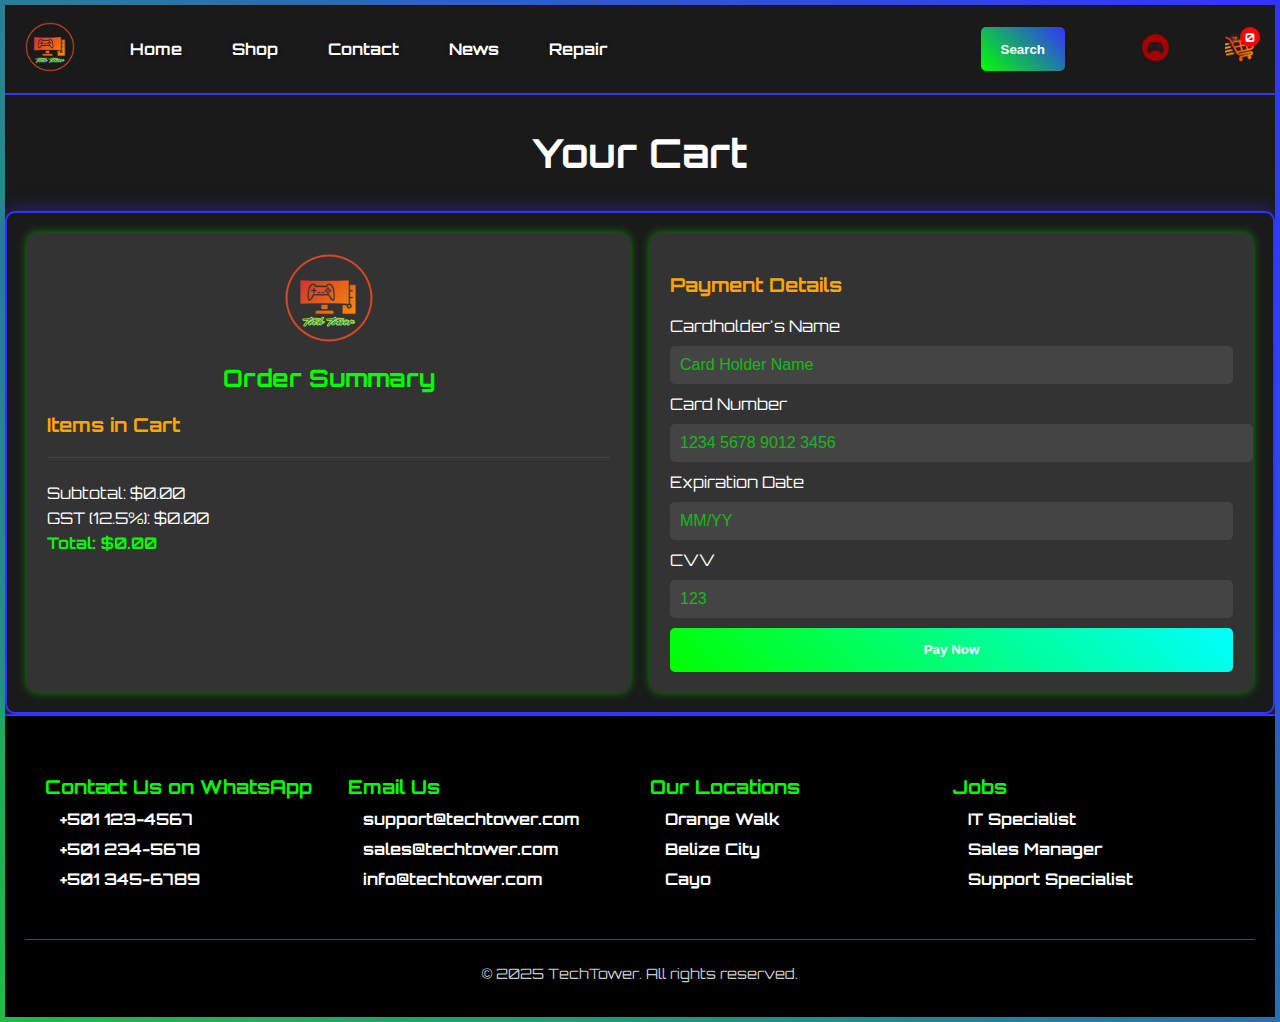
<file: cart.html>
<!DOCTYPE html>
<html lang="en">
<head>
  <meta charset="UTF-8">
  <meta name="viewport" content="width=device-width, initial-scale=1.0">
  <title>TechTower - Cart</title>
  <link rel="stylesheet" href="style.css">
  <link href="https://fonts.googleapis.com/css2?family=Press+Start+2P&family=Orbitron&display=swap" rel="stylesheet">
    <link rel="icon" type="image/x-icon" href="logo.png">  
</head>
<body>
  <!-- Navigation Bar -->
  <header>
    <div class="logo" onclick="window.location.href='index.html'">
      <img src="logo.png" alt="TechTower Logo">
    </div>
    <nav>
      
      <div class="mobile-menu-container">
        <button class="mobile-menu-toggle">☰</button>
        <div class="mobile-menu">
          <ul>
            <li><a href="index.html">Home</a></li>
            <li><a href="shop.html">Shop</a></li>
            <li><a href="contact.html">Contact</a></li>
            <li><a href="news.html">News</a></li>
            <li><a href="repair.html">Repair</a></li>
          </ul>
        </div>
      
    </nav>
    <div class="header-right">
      <div class="search-bar">
        <a href="shop.html">
          <button  id="search-button" aria-label="Search"> Search
          </button>
          </a>
  
      </div>
    
      <div class="account-icon" onclick="window.location.href='account.html'">
       
       <a href="game.html"> <img src="gamecontrol.png" alt="Account"></a>
      </div>
      <div class="cart-icon" onclick="window.location.href='cart.html'">
        <img src="carticon .png" alt="Cart">
        <span class="cart-count">0</span>
      </div>
    </div>
  </header>

  <!-- Cart Content -->
  <section id="cart" class="tab-content">
    <h2><center>Your Cart</center></h2>
    <div class="cart-container">
      <!-- Receipt Section -->
      <div class="receipt">
        <div class="receipt-header">
          <img src="logo.png" alt="TechTower Logo">
          <h2>Order Summary</h2>
        </div>
        <div class="receipt-items">
          <h3>Items in Cart</h3>
          <ul id="cart-items-list">
            <!-- Dynamic cart items will appear here -->
          </ul>
        </div>
        <div class="receipt-totals">
          <p>Subtotal: <span id="subtotal">$0.00</span></p>
          <p>GST (12.5%): <span id="gst">$0.00</span></p>
          <p><strong>Total: <span id="total">$0.00</span></strong></p>
        </div>
      </div>

      <!-- Payment Section -->
      <div class="payment">
        <h3>Payment Details</h3>
        <form id="payment-form">
          <label for="cardholder-name">Cardholder's Name</label>
          <input type="text" id="cardholder-name" name="cardholder-name" placeholder="Card Holder Name" required>
          
          <label for="card-number">Card Number</label>
          <div class="card-input-wrapper">
            <input type="text" id="card-number" name="card-number" placeholder="1234 5678 9012 3456" required>
            <div class="card-icons">
              <img src="visa.png" alt="Visa" id="visa-icon" class="card-icon hidden">
              <img src="master.png" alt="Mastercard" id="mastercard-icon" class="card-icon hidden">
              <img src="express.png" alt="American Express" id="amex-icon" class="card-icon hidden">
            </div>
          </div>
          
          <label for="expiration-date">Expiration Date</label>
          <input type="text" id="expiration-date" name="expiration-date" placeholder="MM/YY" required>
          
          <label for="cvv">CVV</label>
          <input type="text" id="cvv" name="cvv" placeholder="123" required>
          
          <button type="submit" id="submit-payment">Pay Now</button>
        </form>
      </div>
    </div>
  </section>

  <!-- Confirmation Modal -->
  <div class="modal">
    <div class="modal-content">
      <h3>Confirm Payment</h3>
      <p>Are you sure you want to proceed with the payment?</p>
      <button id="confirm-payment">Confirm</button>
      <button id="cancel-payment">Cancel</button>
    </div>
  </div>

  <!-- Footer -->
  <footer>
    <div class="footer-content">
      <!-- Left Side: WhatsApp Numbers -->
      <div class="footer-section">
        <h3>Contact Us on WhatsApp</h3>
        <ul>
          <li><a href="https://wa.me/5011234567">+501 123-4567</a></li>
          <li><a href="https://wa.me/5012345678">+501 234-5678</a></li>
          <li><a href="https://wa.me/5013456789">+501 345-6789</a></li>
        </ul>
      </div>

      <!-- Middle: Email Addresses -->
      <div class="footer-section">
        <h3>Email Us</h3>
        <ul>
          <li><a href="mailto:support@techtower.com">support@techtower.com</a></li>
          <li><a href="mailto:sales@techtower.com">sales@techtower.com</a></li>
          <li><a href="mailto:info@techtower.com">info@techtower.com</a></li>
        </ul>
      </div>

      <!-- Middle: Locations -->
      <div class="footer-section">
        <h3>Our Locations</h3>
        <ul>
          <li><a href="https://maps.app.goo.gl/WmurFi1jDcYjMkwz7" target="_blank">Orange Walk</a></li>
          <li><a href="https://maps.app.goo.gl/5sSgth7XUNBfuuNh7" target="_blank">Belize City</a></li>
          <li><a href="https://maps.app.goo.gl/GdhE1dpQNYwkrE3h9" target="_blank">Cayo</a></li>
        </ul>
      </div>

      <!-- Right Side: Jobs -->
      <div class="footer-section">
        <h3>Jobs</h3>
        <ul>
          <li><a href="https://docs.google.com/forms/d/e/1FAIpQLSc8tH-EK8CVgPwNdVaZNhRnMOlpg4OGz8r_qvM5JM--Op6apg/viewform?usp=sharing">IT Specialist</a></li>
          <li><a href="https://docs.google.com/forms/d/e/1FAIpQLSc8tH-EK8CVgPwNdVaZNhRnMOlpg4OGz8r_qvM5JM--Op6apg/viewform?usp=sharing">Sales Manager</a></li>
          <li><a href="https://docs.google.com/forms/d/e/1FAIpQLSc8tH-EK8CVgPwNdVaZNhRnMOlpg4OGz8r_qvM5JM--Op6apg/viewform?usp=sharing">Support Specialist</a></li>
        </ul>
      </div>
    </div>

    <!-- Copyright -->
    <div class="copyright">
      <p>&copy; 2025 TechTower. All rights reserved.</p>
    </div>
  </footer>

  <script src="script.js"></script>
  <script src="navbar.js"></script>
  <script src="cart.js"></script>
</body>
</html>
</file>
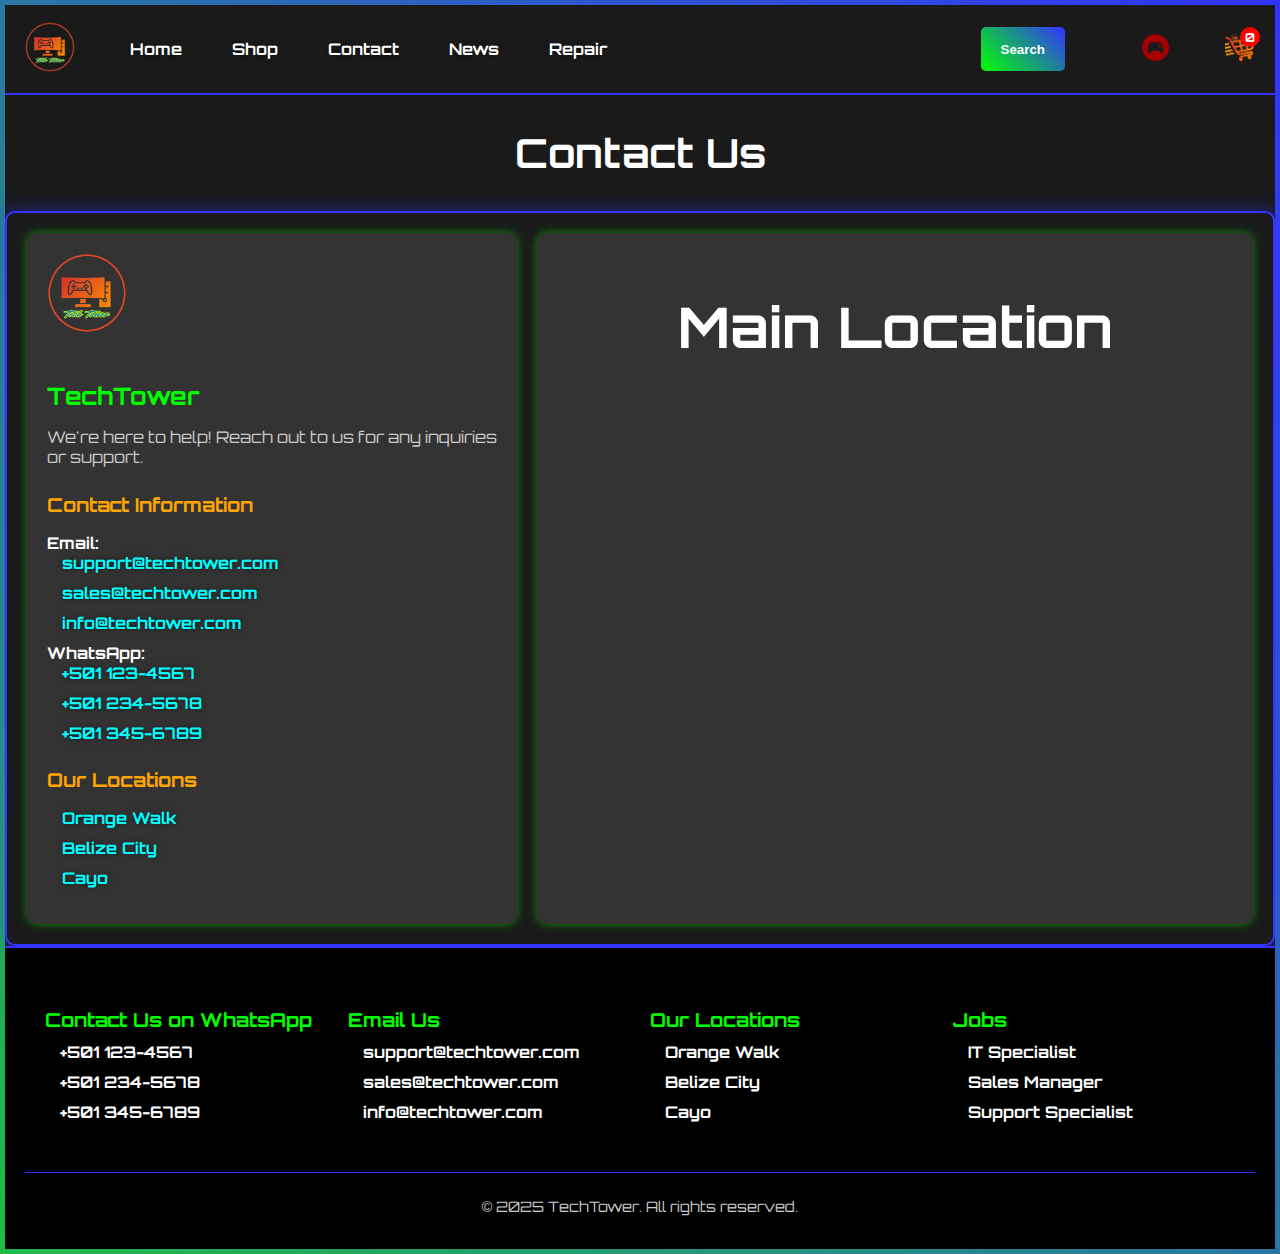
<file: contact.html>
<!DOCTYPE html>
<html lang="en">
<head>
  <meta charset="UTF-8">
  <meta name="viewport" content="width=device-width, initial-scale=1.0">
  <title>TechTower - Contact Us</title>
  <link rel="stylesheet" href="style.css">
  <link href="https://fonts.googleapis.com/css2?family=Press+Start+2P&family=Orbitron&display=swap" rel="stylesheet">
    <link rel="icon" type="image/x-icon" href="logo.png">
</head>
<body>
  <!-- Navigation Bar -->
  <header>
    <div class="logo" onclick="window.location.href='index.html'">
      <img src="logo.png" alt="TechTower Logo">
    </div>
    <nav>
      <ul>
        <li><a href="index.html">Home</a></li>
        <li><a href="shop.html">Shop</a></li>
        <li><a href="contact.html">Contact</a></li>
        <li><a href="news.html">News</a></li>
        <li><a href="repair.html">Repair</a></li>
      </ul>
    </nav>
    <div class="header-right">

      <div class="search-bar">
        <a href="shop.html">
          <button  id="search-button" aria-label="Search"> Search
          </button>
          </a>
  
      </div>
      
      <div class="account-icon" onclick="window.location.href='account.html'">
       
       <a href="game.html"> <img src="gamecontrol.png" alt="Account"></a>
      </div>
      <div class="cart-icon" onclick="window.location.href='cart.html'">
        <img src="carticon .png" alt="Cart">
        <span class="cart-count">0</span>
      </div>
    </div>
  </header>
  <!-- Contact Content -->
  <section id="contact" class="tab-content">
    <h2><center>Contact Us</center></h2>
    <div class="contact-container">
      <!-- Contact Info -->
      <div class="contact-info">
        <div class="logo">
          <img src="logo.png" alt="TechTower Logo">
        </div>
        <h3>TechTower</h3>
        <p>We're here to help! Reach out to us for any inquiries or support.</p>
        <div class="contact-details">
          <h4>Contact Information</h4>
          <ul>
            <li><strong>Email:</strong>
              <ul>
                <li><a href="mailto:support@techtower.com">support@techtower.com</a></li>
                <li><a href="mailto:sales@techtower.com">sales@techtower.com</a></li>
                <li><a href="mailto:info@techtower.com">info@techtower.com</a></li>
              </ul>
            </li>
            <li><strong>WhatsApp:</strong>
              <ul>
                <li><a href="https://wa.me/5011234567">+501 123-4567</a></li>
                <li><a href="https://wa.me/5012345678">+501 234-5678</a></li>
                <li><a href="https://wa.me/5013456789">+501 345-6789</a></li>
              </ul>
            </li>
          </ul>
        </div>
        <div class="locations">
          <h4>Our Locations</h4>
          <ul>
            <li><a href="https://maps.app.goo.gl/WmurFi1jDcYjMkwz7" target="_blank">Orange Walk</a></li>
            <li><a href="https://maps.app.goo.gl/5sSgth7XUNBfuuNh7" target="_blank">Belize City</a></li>
            <li><a href="https://maps.app.goo.gl/GdhE1dpQNYwkrE3h9" target="_blank">Cayo</a></li>
          </ul>
        </div>
      </div>

      <!-- Google Map -->
      <div class="map-container">
        <center><h1>Main Location</h1></center>
        <br>
        <iframe
          src="https://www.google.com/maps/embed?pb=!1m18!1m12!1m3!1d2443.123456789012!2d-88.56789!3d17.12345!2m3!1f0!2f0!3f0!3m2!1i1024!2i768!4f13.1!3m3!1m2!1s0x0%3A0x0!2zMTfCsDA3JzI0LjQiTiA4OMKwMzQnMDQuNyJX!5e0!3m2!1sen!2sus!4v1699999999999!5m2!1sen!2sus"
          width="100%"
          height="400"
          style="border:0;"
          allowfullscreen=""
          loading="lazy"
          referrerpolicy="no-referrer-when-downgrade">
        </iframe>
      </div>
    </div>
  </section>

  <!-- Footer -->
  <footer>
    <div class="footer-content">
      <!-- Left Side: WhatsApp Numbers -->
      <div class="footer-section">
        <h3>Contact Us on WhatsApp</h3>
        <ul>
          <li><a href="https://wa.me/5011234567">+501 123-4567</a></li>
          <li><a href="https://wa.me/5012345678">+501 234-5678</a></li>
          <li><a href="https://wa.me/5013456789">+501 345-6789</a></li>
        </ul>
      </div>

      <!-- Middle: Email Addresses -->
      <div class="footer-section">
        <h3>Email Us</h3>
        <ul>
          <li><a href="mailto:support@techtower.com">support@techtower.com</a></li>
          <li><a href="mailto:sales@techtower.com">sales@techtower.com</a></li>
          <li><a href="mailto:info@techtower.com">info@techtower.com</a></li>
        </ul>
      </div>

      <!-- Middle: Locations -->
      <div class="footer-section">
        <h3>Our Locations</h3>
        <ul>
          <li><a href="https://maps.app.goo.gl/WmurFi1jDcYjMkwz7" target="_blank">Orange Walk</a></li>
          <li><a href="https://maps.app.goo.gl/5sSgth7XUNBfuuNh7" target="_blank">Belize City</a></li>
          <li><a href="https://maps.app.goo.gl/GdhE1dpQNYwkrE3h9" target="_blank">Cayo</a></li>
        </ul>
      </div>

      <!-- Right Side: Jobs -->
      <div class="footer-section">
        <h3>Jobs</h3>
        <ul>
          <li><a href="https://docs.google.com/forms/d/e/1FAIpQLSc8tH-EK8CVgPwNdVaZNhRnMOlpg4OGz8r_qvM5JM--Op6apg/viewform?usp=sharing">IT Specialist</a></li>
          <li><a href="https://docs.google.com/forms/d/e/1FAIpQLSc8tH-EK8CVgPwNdVaZNhRnMOlpg4OGz8r_qvM5JM--Op6apg/viewform?usp=sharing">Sales Manager</a></li>
          <li><a href="https://docs.google.com/forms/d/e/1FAIpQLSc8tH-EK8CVgPwNdVaZNhRnMOlpg4OGz8r_qvM5JM--Op6apg/viewform?usp=sharing">Support Specialist</a></li>
        </ul>
      </div>
    </div>

    <!-- Copyright -->
    <div class="copyright">
      <p>&copy; 2025 TechTower. All rights reserved.</p>
    </div>
  </footer>

  <script>
    document.addEventListener("DOMContentLoaded", () => {
      // Attach search functionality to the button click
      const searchButton = document.querySelector(".search-bar button");
      if (searchButton) {
        searchButton.addEventListener("click", searchProduct);
      }
    
      // Attach search functionality to the Enter key press
      const searchInput = document.getElementById('search-input');
      if (searchInput) {
        searchInput.addEventListener('keypress', function (e) {
          if (e.key === 'Enter') {
            searchProduct();
          }
        });
      }
    });
    
    function searchProduct() {
      var searchTerm = document.getElementById('search-input').value.trim().toLowerCase();
      var items = document.querySelectorAll('.desktop-item');
      var found = false;
    
      items.forEach(function(item) {
        var name = item.querySelector('h3').textContent.toLowerCase();
        if (name.includes(searchTerm)) {
          item.style.display = 'block';
          found = true;
        } else {
          item.style.display = 'none';
        }
      });
    
      // Check if any items are displayed
      if (!found) {
        var noResultsMessage = document.getElementById('no-results');
        if (!noResultsMessage) {
          noResultsMessage = document.createElement('div');
          noResultsMessage.id = 'no-results';
          noResultsMessage.textContent = 'No results found.';
          noResultsMessage.style.color = 'red';
          noResultsMessage.style.marginTop = '20px';
          document.querySelector('.desktopgrid').appendChild(noResultsMessage);
        } else {
          noResultsMessage.style.display = 'block';
        }
      } else {
        var noResultsMessage = document.getElementById('no-results');
        if (noResultsMessage) {
          noResultsMessage.style.display = 'none';
        }
      }
    }
  </script>
  <script src="script.js"></script>
  <script src="navbar.js"></script>
</body>
</html>
</file>
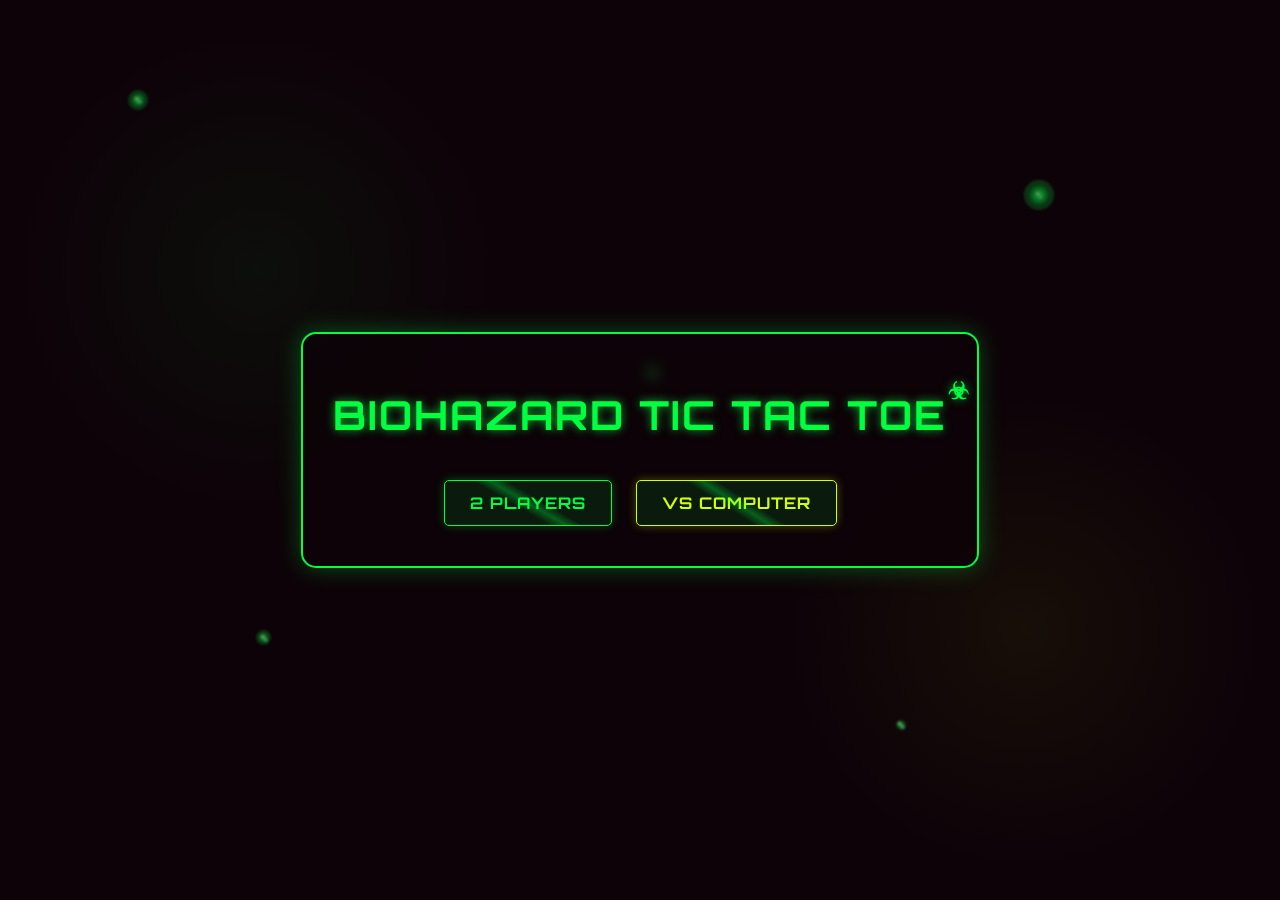
<file: game.html>
<!DOCTYPE html>
<html lang="en">
<head>
    <meta charset="UTF-8">
    <meta name="viewport" content="width=device-width, initial-scale=1.0">
    <title>Biohazard Tic Tac Toe</title>
    <style>
        @import url('https://fonts.googleapis.com/css2?family=Orbitron:wght@400;700&display=swap');
        
        :root {
            --virus-green: #00ff41;
            --toxic-yellow: #d4ff00;
            --infection-red: #ff003c;
            --biohazard-orange: #ff6d00;
            --dark-bg: #0d0208;
        }
        
        body {
            font-family: 'Orbitron', sans-serif;
            background-color: var(--dark-bg);
            margin: 0;
            padding: 0;
            display: flex;
            justify-content: center;
            align-items: center;
            min-height: 100vh;
            color: var(--virus-green);
            overflow: hidden;
            background-image: 
                radial-gradient(circle at 20% 30%, rgba(0, 255, 65, 0.05) 0%, transparent 20%),
                radial-gradient(circle at 80% 70%, rgba(212, 255, 0, 0.05) 0%, transparent 20%);
        }

        .container {
            text-align: center;
            position: relative;
            z-index: 1;
        }

        .menu {
            background: rgba(13, 2, 8, 0.8);
            backdrop-filter: blur(5px);
            padding: 30px;
            border-radius: 15px;
            box-shadow: 0 0 25px rgba(0, 255, 65, 0.3);
            border: 2px solid var(--virus-green);
            animation: borderPulse 3s infinite alternate;
        }

        @keyframes borderPulse {
            0% {
                box-shadow: 0 0 15px rgba(0, 255, 65, 0.3);
                border-color: var(--virus-green);
            }
            50% {
                box-shadow: 0 0 25px rgba(212, 255, 0, 0.4);
                border-color: var(--toxic-yellow);
            }
            100% {
                box-shadow: 0 0 15px rgba(255, 0, 60, 0.3);
                border-color: var(--infection-red);
            }
        }

        h1 {
            color: var(--virus-green);
            text-shadow: 0 0 10px rgba(0, 255, 65, 0.7);
            margin-bottom: 30px;
            font-size: 2.5rem;
            letter-spacing: 2px;
            position: relative;
        }

        h1::after {
            content: "☣";
            position: absolute;
            right: -25px;
            top: -15px;
            font-size: 1.5rem;
            animation: spin 8s linear infinite;
        }

        @keyframes spin {
            100% { transform: rotate(360deg); }
        }

        .btn {
            background: rgba(0, 255, 65, 0.1);
            border: 1px solid var(--virus-green);
            color: var(--virus-green);
            padding: 12px 25px;
            margin: 10px;
            border-radius: 5px;
            cursor: pointer;
            font-size: 1rem;
            font-weight: bold;
            transition: all 0.3s ease;
            box-shadow: 0 0 10px rgba(0, 255, 65, 0.3);
            outline: none;
            font-family: 'Orbitron', sans-serif;
            letter-spacing: 1px;
            position: relative;
            overflow: hidden;
        }

        .btn:hover {
            transform: translateY(-3px);
            box-shadow: 0 0 20px rgba(0, 255, 65, 0.6);
            background: rgba(0, 255, 65, 0.2);
        }

        .btn:active {
            transform: translateY(1px);
        }

        .btn::before {
            content: '';
            position: absolute;
            top: -50%;
            left: -50%;
            width: 200%;
            height: 200%;
            background: linear-gradient(
                to bottom right,
                transparent 45%,
                rgba(0, 255, 65, 0.3) 50%,
                transparent 55%
            );
            transform: rotate(45deg);
            animation: shine 3s infinite;
        }

        @keyframes shine {
            0% { left: -50%; }
            100% { left: 150%; }
        }

        .btn-2p {
            border-color: var(--virus-green);
            color: var(--virus-green);
        }

        .btn-bot {
            border-color: var(--toxic-yellow);
            color: var(--toxic-yellow);
            box-shadow: 0 0 10px rgba(212, 255, 0, 0.3);
        }

        .btn-bot:hover {
            box-shadow: 0 0 20px rgba(212, 255, 0, 0.6);
            background: rgba(212, 255, 0, 0.2);
        }

        .btn-back {
            border-color: var(--biohazard-orange);
            color: var(--biohazard-orange);
            box-shadow: 0 0 10px rgba(255, 109, 0, 0.3);
        }

        .btn-back:hover {
            box-shadow: 0 0 20px rgba(255, 109, 0, 0.6);
            background: rgba(255, 109, 0, 0.2);
        }

        .btn-next {
            border-color: var(--infection-red);
            color: var(--infection-red);
            box-shadow: 0 0 10px rgba(255, 0, 60, 0.3);
        }

        .btn-next:hover {
            box-shadow: 0 0 20px rgba(255, 0, 60, 0.6);
            background: rgba(255, 0, 60, 0.2);
        }

        .difficulty-buttons {
            display: none;
            margin-top: 20px;
            animation: fadeIn 0.5s ease;
        }

        @keyframes fadeIn {
            from { opacity: 0; transform: translateY(20px); }
            to { opacity: 1; transform: translateY(0); }
        }

        .btn-easy {
            border-color: var(--virus-green);
        }

        .btn-medium {
            border-color: var(--toxic-yellow);
        }

        .btn-hard {
            border-color: var(--infection-red);
        }

        .game-container {
            display: none;
            background: rgba(13, 2, 8, 0.8);
            backdrop-filter: blur(5px);
            padding: 30px;
            border-radius: 15px;
            box-shadow: 0 0 25px rgba(0, 255, 65, 0.3);
            border: 2px solid var(--virus-green);
            animation: borderPulse 3s infinite alternate;
        }

        .game-board {
            display: grid;
            grid-template-columns: repeat(3, 100px);
            grid-template-rows: repeat(3, 100px);
            gap: 10px;
            margin: 20px auto;
        }

        .cell {
            width: 100px;
            height: 100px;
            background: rgba(0, 255, 65, 0.05);
            border-radius: 5px;
            display: flex;
            justify-content: center;
            align-items: center;
            font-size: 3rem;
            cursor: pointer;
            transition: all 0.3s ease;
            position: relative;
            overflow: hidden;
            border: 1px solid rgba(0, 255, 65, 0.3);
        }

        .cell:hover {
            background: rgba(0, 255, 65, 0.1);
            transform: scale(1.05);
            box-shadow: 0 0 15px rgba(0, 255, 65, 0.2);
        }

        .cell::before {
            content: '';
            position: absolute;
            top: 0;
            left: 0;
            right: 0;
            bottom: 0;
            background: 
                radial-gradient(circle at center, 
                    transparent 0%, 
                    rgba(0, 255, 65, 0.1) 50%, 
                    transparent 100%);
            opacity: 0;
            transition: opacity 0.3s ease;
        }

        .cell:hover::before {
            opacity: 1;
            animation: pulse 2s infinite;
        }

        @keyframes pulse {
            0% { transform: scale(0.9); opacity: 0.7; }
            50% { transform: scale(1.1); opacity: 0.3; }
            100% { transform: scale(0.9); opacity: 0.7; }
        }

        .cell.x {
            color: var(--infection-red);
            text-shadow: 0 0 10px rgba(255, 0, 60, 0.7);
        }

        .cell.o {
            color: var(--toxic-yellow);
            text-shadow: 0 0 10px rgba(212, 255, 0, 0.7);
        }

        .game-info {
            margin-top: 20px;
            font-size: 1.2rem;
            color: var(--virus-green);
            text-shadow: 0 0 5px rgba(0, 255, 65, 0.7);
            letter-spacing: 1px;
        }

        .game-buttons {
            display: flex;
            justify-content: center;
            gap: 15px;
            margin-top: 20px;
        }

        .winning-cell {
            animation: infect 1s infinite alternate;
        }

        @keyframes infect {
            0% { 
                transform: scale(1);
                box-shadow: 0 0 10px var(--virus-green);
            }
            100% { 
                transform: scale(1.1);
                box-shadow: 0 0 25px var(--infection-red);
            }
        }

        /* Virus particles background */
        .viruses {
            position: absolute;
            width: 100%;
            height: 100%;
            z-index: 0;
            overflow: hidden;
            top: 0;
            left: 0;
        }

        .virus {
            position: absolute;
            border-radius: 50%;
            opacity: 0.7;
            filter: blur(1px);
            animation: float 15s infinite linear;
            background: radial-gradient(circle at center, 
                var(--virus-green) 0%, 
                transparent 70%);
        }

        .virus::before {
            content: '';
            position: absolute;
            width: 100%;
            height: 100%;
            background: radial-gradient(circle at center, 
                transparent 50%, 
                rgba(0, 255, 65, 0.3) 70%, 
                transparent 90%);
            border-radius: 50%;
            animation: pulse 3s infinite alternate;
        }

        .virus::after {
            content: '🦠';
            position: absolute;
            font-size: 50%;
            top: 50%;
            left: 50%;
            transform: translate(-50%, -50%);
        }

        @keyframes float {
            0% {
                transform: translate(0, 0) rotate(0deg);
            }
            50% {
                transform: translate(50px, 50px) rotate(180deg);
            }
            100% {
                transform: translate(0, 0) rotate(360deg);
            }
        }

        /* Create virus particles */
        .virus:nth-child(1) {
            width: 20px;
            height: 20px;
            top: 10%;
            left: 10%;
            animation-duration: 20s;
        }
        .virus:nth-child(2) {
            width: 30px;
            height: 30px;
            top: 20%;
            left: 80%;
            animation-duration: 25s;
            animation-delay: 2s;
        }
        .virus:nth-child(3) {
            width: 15px;
            height: 15px;
            top: 70%;
            left: 20%;
            animation-duration: 18s;
            animation-delay: 1s;
        }
        .virus:nth-child(4) {
            width: 25px;
            height: 25px;
            top: 40%;
            left: 50%;
            animation-duration: 22s;
            animation-delay: 3s;
        }
        .virus:nth-child(5) {
            width: 10px;
            height: 10px;
            top: 80%;
            left: 70%;
            animation-duration: 15s;
            animation-delay: 4s;
        }







       
    </style>
</head>
<body>
    <div class="viruses">
        <div class="virus"></div>
        <div class="virus"></div>
        <div class="virus"></div>
        <div class="virus"></div>
        <div class="virus"></div>
    </div>

    <div class="container">
        <div class="menu" id="main-menu">
            <h1>BIOHAZARD TIC TAC TOE</h1>
            <button class="btn btn-2p" id="two-player-btn">2 PLAYERS</button>
            <button class="btn btn-bot" id="bot-btn">VS COMPUTER</button>
            
            <div class="difficulty-buttons" id="difficulty-buttons">
                <button class="btn btn-easy" id="easy-btn">STAGE 1</button>
                <button class="btn btn-medium" id="medium-btn">STAGE 2</button>
                <button class="btn btn-hard" id="hard-btn">STAGE 3</button>
            </div>
        </div>

        <div class="game-container" id="game-container">
            <div class="game-board" id="board">
                <div class="cell" data-index="0"></div>
                <div class="cell" data-index="1"></div>
                <div class="cell" data-index="2"></div>
                <div class="cell" data-index="3"></div>
                <div class="cell" data-index="4"></div>
                <div class="cell" data-index="5"></div>
                <div class="cell" data-index="6"></div>
                <div class="cell" data-index="7"></div>
                <div class="cell" data-index="8"></div>
            </div>
            <div class="game-info" id="game-info">PLAYER X'S TURN</div>
            <div class="game-buttons">
                <button class="btn btn-back" id="back-btn">Game Menu</button>
             <a href="index.html">   <button class="btn btn-next" id="next-btn">Home Page</button></a>
            </div>
        </div>
    </div>

    <script>
        // Game state
        let board = ['', '', '', '', '', '', '', '', ''];
        let currentPlayer = 'X';
        let gameActive = true;
        let vsBot = false;
        let botDifficulty = 'easy';
        let botPlayer = 'O';

        // DOM elements
        const mainMenu = document.getElementById('main-menu');
        const gameContainer = document.getElementById('game-container');
        const boardElement = document.getElementById('board');
        const gameInfo = document.getElementById('game-info');
        const twoPlayerBtn = document.getElementById('two-player-btn');
        const botBtn = document.getElementById('bot-btn');
        const difficultyButtons = document.getElementById('difficulty-buttons');
        const easyBtn = document.getElementById('easy-btn');
        const mediumBtn = document.getElementById('medium-btn');
        const hardBtn = document.getElementById('hard-btn');
        const backBtn = document.getElementById('back-btn');
        const nextBtn = document.getElementById('next-btn');
        const cells = document.querySelectorAll('.cell');

        // Winning conditions
        const winningConditions = [
            [0, 1, 2], [3, 4, 5], [6, 7, 8], // rows
            [0, 3, 6], [1, 4, 7], [2, 5, 8], // columns
            [0, 4, 8], [2, 4, 6] // diagonals
        ];

        // Event listeners
        twoPlayerBtn.addEventListener('click', () => {
            vsBot = false;
            startGame();
        });

        botBtn.addEventListener('click', () => {
            difficultyButtons.style.display = 'block';
        });

        easyBtn.addEventListener('click', () => {
            vsBot = true;
            botDifficulty = 'easy';
            botPlayer = 'O';
            startGame();
        });

        mediumBtn.addEventListener('click', () => {
            vsBot = true;
            botDifficulty = 'medium';
            botPlayer = 'O';
            startGame();
        });

        hardBtn.addEventListener('click', () => {
            vsBot = true;
            botDifficulty = 'hard';
            botPlayer = 'O';
            startGame();
        });

        backBtn.addEventListener('click', () => {
            resetGame();
            gameContainer.style.display = 'none';
            mainMenu.style.display = 'block';
            difficultyButtons.style.display = 'none';
        });

        nextBtn.addEventListener('click', () => {
            // This will link to your next HTML page
            console.log("Quarantine initiated!");
        });

        cells.forEach(cell => {
            cell.addEventListener('click', handleCellClick);
        });

        // Game functions
        function startGame() {
            mainMenu.style.display = 'none';
            difficultyButtons.style.display = 'none';
            gameContainer.style.display = 'block';
            resetGame();
            
            // If playing against bot and bot goes first
            if (vsBot && botPlayer === 'X') {
                makeBotMove();
            }
        }

        function handleCellClick(e) {
            const clickedCell = e.target;
            const clickedCellIndex = parseInt(clickedCell.getAttribute('data-index'));

            if (board[clickedCellIndex] !== '' || !gameActive) {
                return;
            }

            updateCell(clickedCell, clickedCellIndex);
            checkResult();
            
            // If playing against bot and game is still active
            if (vsBot && gameActive && currentPlayer === botPlayer) {
                setTimeout(makeBotMove, 500); // Small delay for better UX
            }
        }

        function updateCell(cell, index) {
            board[index] = currentPlayer;
            cell.textContent = currentPlayer;
            cell.classList.add(currentPlayer.toLowerCase());
            
            // Add infection effect
            if (currentPlayer === 'X') {
                cell.style.animation = 'infectX 0.5s ease-out';
            } else {
                cell.style.animation = 'infectO 0.5s ease-out';
            }
        }

        function checkResult() {
            let roundWon = false;

            for (let i = 0; i < winningConditions.length; i++) {
                const [a, b, c] = winningConditions[i];
                if (board[a] === '' || board[b] === '' || board[c] === '') {
                    continue;
                }
                if (board[a] === board[b] && board[b] === board[c]) {
                    roundWon = true;
                    // Highlight winning cells
                    document.querySelector(`.cell[data-index="${a}"]`).classList.add('winning-cell');
                    document.querySelector(`.cell[data-index="${b}"]`).classList.add('winning-cell');
                    document.querySelector(`.cell[data-index="${c}"]`).classList.add('winning-cell');
                    break;
                }
            }

            if (roundWon) {
                gameInfo.textContent = `VIRUS ${currentPlayer} SPREADS!`;
                gameActive = false;
                return;
            }

            if (!board.includes('')) {
                gameInfo.textContent = "CONTAINMENT FAILED!";
                gameActive = false;
                return;
            }

            currentPlayer = currentPlayer === 'X' ? 'O' : 'X';
            gameInfo.textContent = `PLAYER ${currentPlayer}'S TURN`;
        }

        function resetGame() {
            board = ['', '', '', '', '', '', '', '', ''];
            currentPlayer = 'X';
            gameActive = true;
            gameInfo.textContent = `PLAYER ${currentPlayer}'S TURN`;

            cells.forEach(cell => {
                cell.textContent = '';
                cell.classList.remove('x', 'o', 'winning-cell');
                cell.style.animation = '';
            });
        }

        // Bot logic
        function makeBotMove() {
            if (!gameActive) return;

            let move;
            
            switch (botDifficulty) {
                case 'easy':
                    move = getRandomMove();
                    break;
                case 'medium':
                    // 50% chance to make a smart move, 50% random
                    move = Math.random() < 0.5 ? getSmartMove() : getRandomMove();
                    break;
                case 'hard':
                    move = getSmartMove();
                    break;
                default:
                    move = getRandomMove();
            }

            if (move !== -1) {
                const cell = document.querySelector(`.cell[data-index="${move}"]`);
                updateCell(cell, move);
                checkResult();
            }
        }

        function getRandomMove() {
            const availableMoves = board.map((cell, index) => cell === '' ? index : -1).filter(index => index !== -1);
            if (availableMoves.length === 0) return -1;
            const randomIndex = Math.floor(Math.random() * availableMoves.length);
            return availableMoves[randomIndex];
        }

        function getSmartMove() {
            // Check for winning move
            for (let i = 0; i < winningConditions.length; i++) {
                const [a, b, c] = winningConditions[i];
                if (board[a] === botPlayer && board[b] === botPlayer && board[c] === '') return c;
                if (board[a] === botPlayer && board[c] === botPlayer && board[b] === '') return b;
                if (board[b] === botPlayer && board[c] === botPlayer && board[a] === '') return a;
            }

            // Block opponent's winning move
            const opponent = botPlayer === 'X' ? 'O' : 'X';
            for (let i = 0; i < winningConditions.length; i++) {
                const [a, b, c] = winningConditions[i];
                if (board[a] === opponent && board[b] === opponent && board[c] === '') return c;
                if (board[a] === opponent && board[c] === opponent && board[b] === '') return b;
                if (board[b] === opponent && board[c] === opponent && board[a] === '') return a;
            }

            // Take center if available
            if (board[4] === '') return 4;

            // Take a corner if available
            const corners = [0, 2, 6, 8];
            const availableCorners = corners.filter(index => board[index] === '');
            if (availableCorners.length > 0) {
                return availableCorners[Math.floor(Math.random() * availableCorners.length)];
            }

            // Take any available edge
            const edges = [1, 3, 5, 7];
            const availableEdges = edges.filter(index => board[index] === '');
            if (availableEdges.length > 0) {
                return availableEdges[Math.floor(Math.random() * availableEdges.length)];
            }

            // Fallback to random move if no smart move found
            return getRandomMove();
        }

        
    </script>
</body>
</html>
</file>
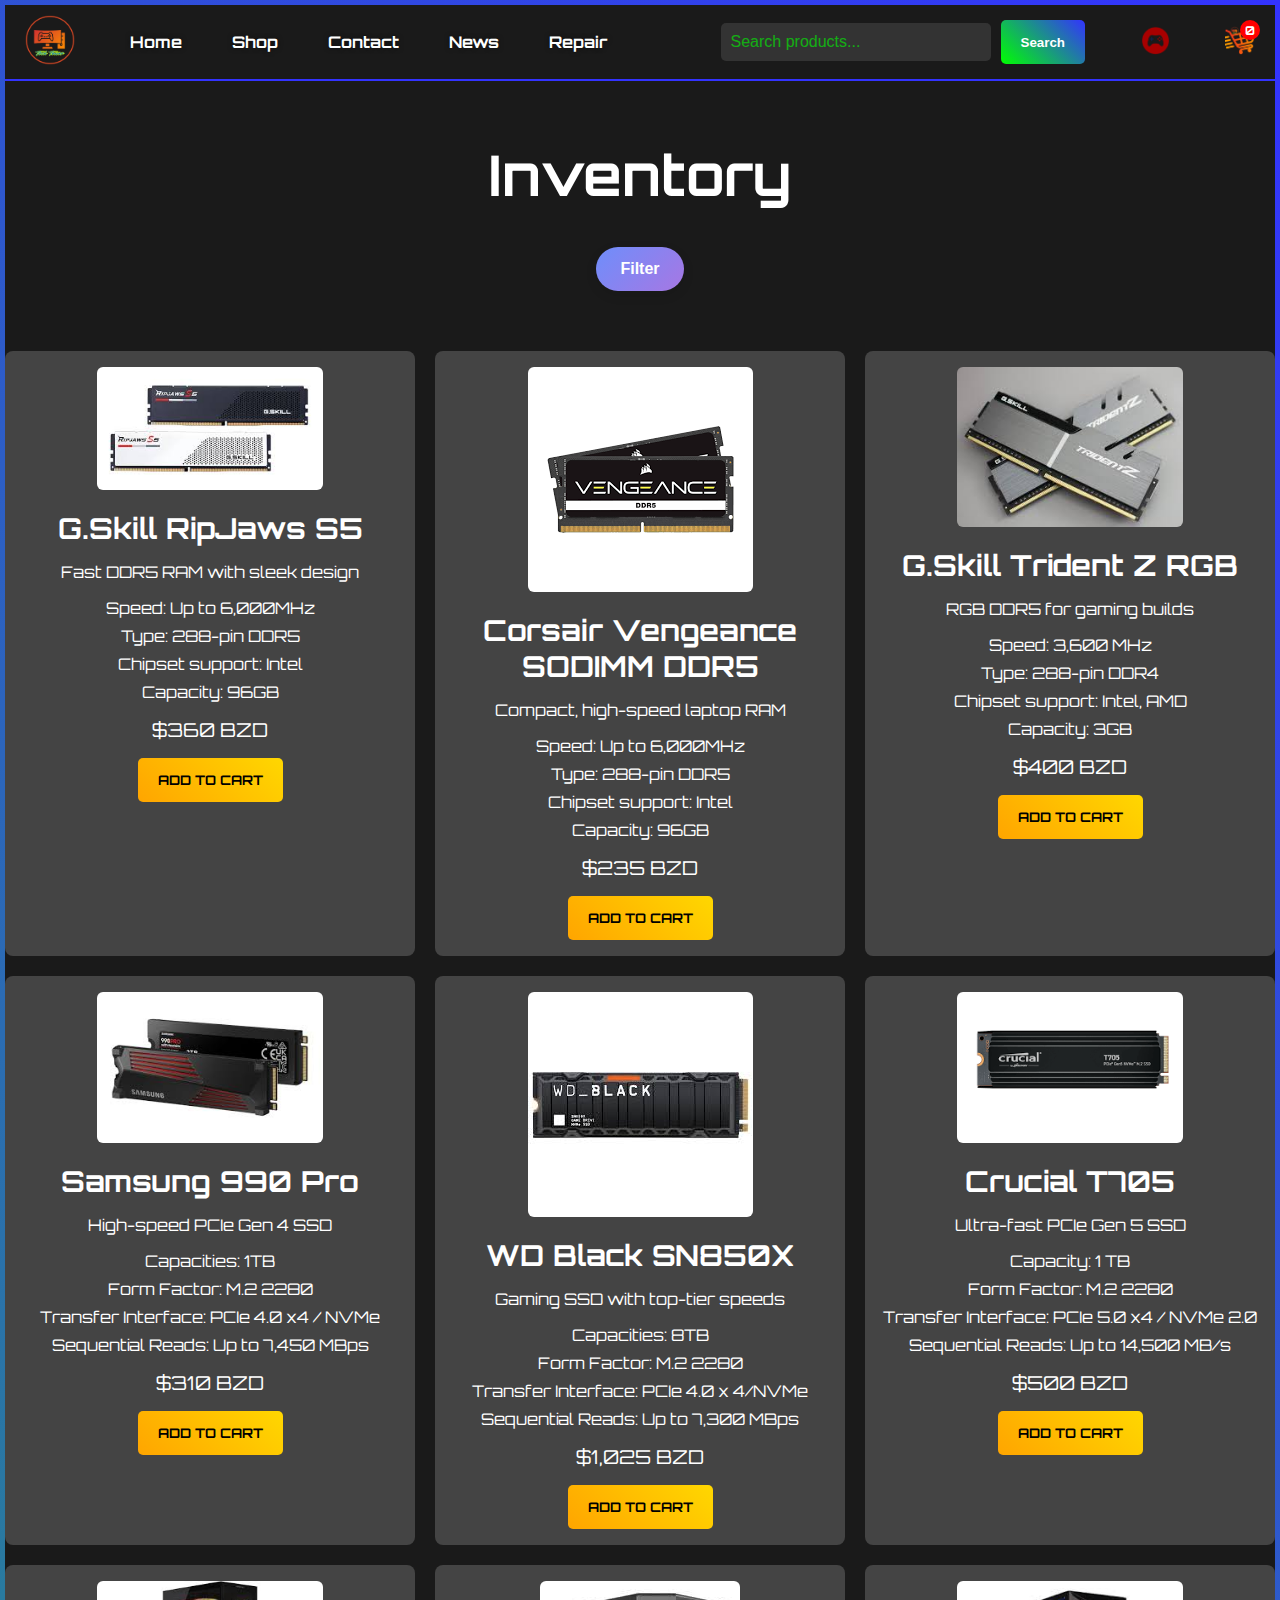
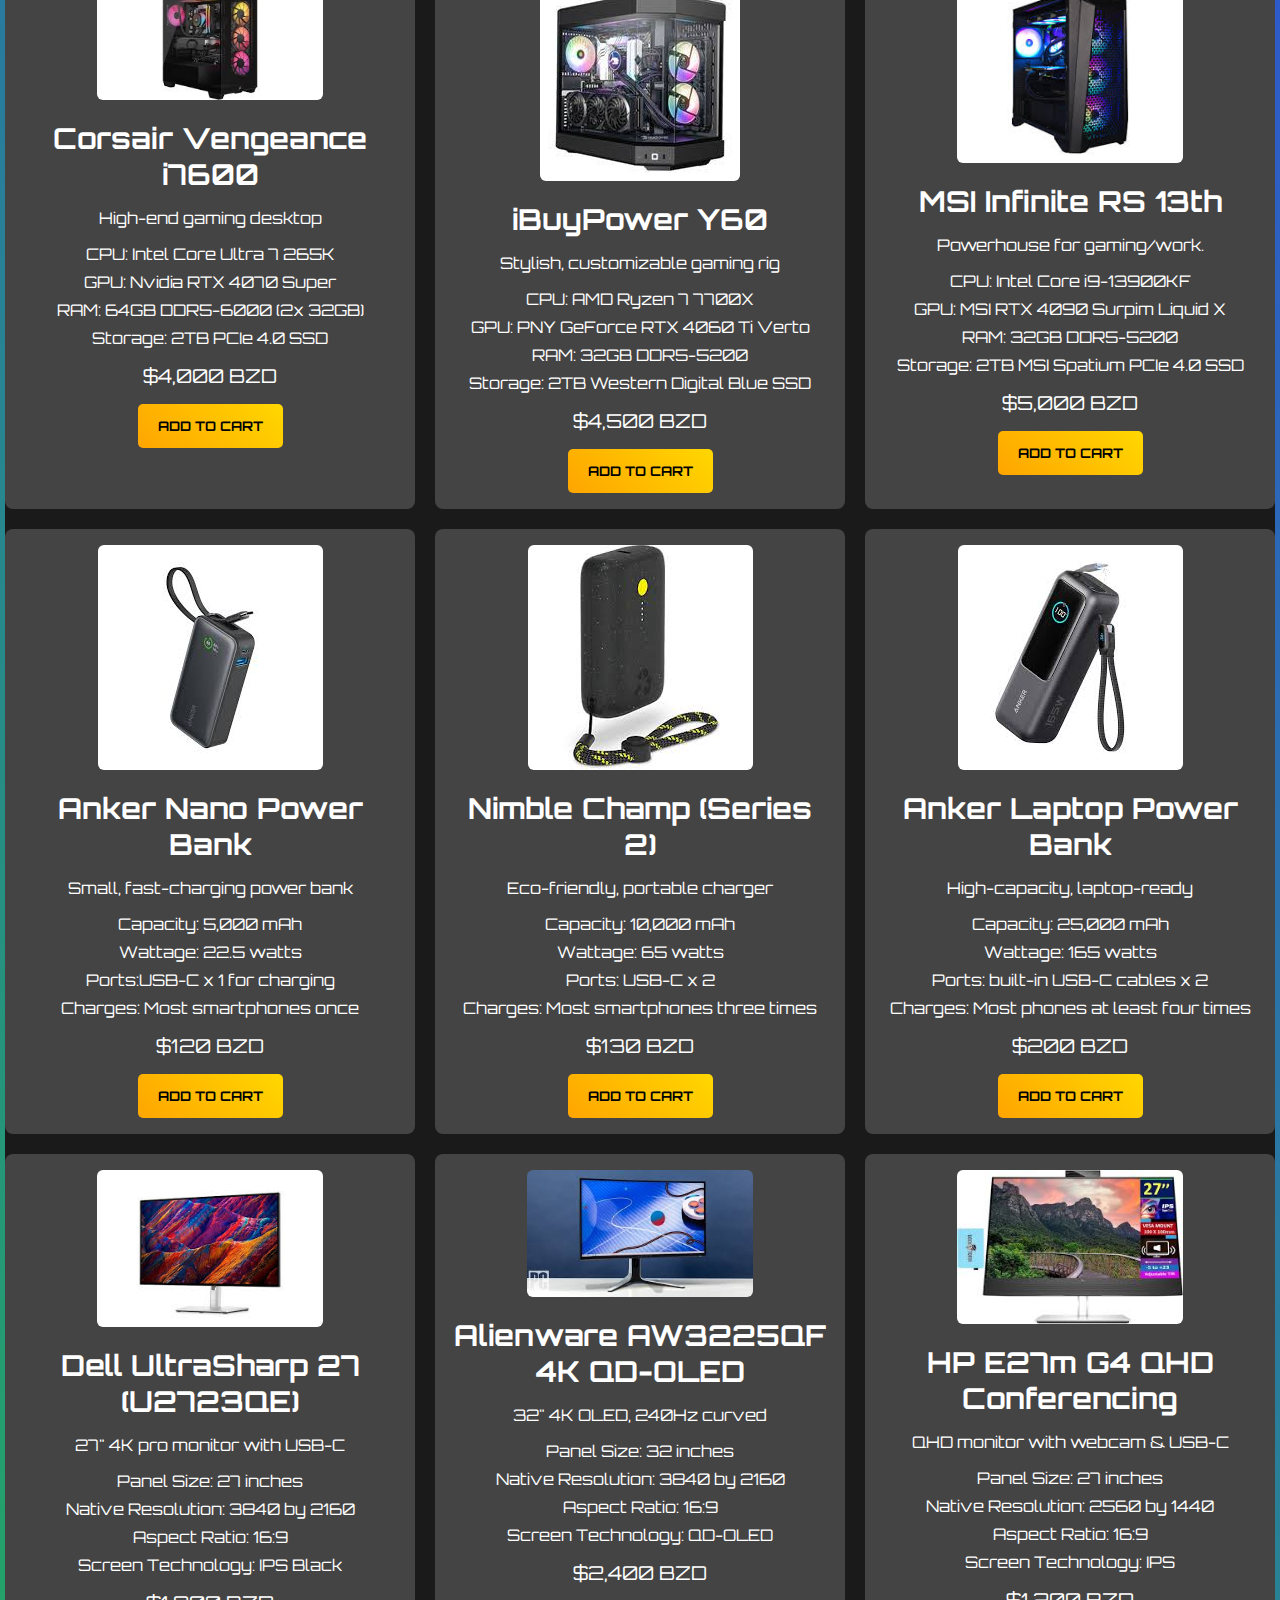
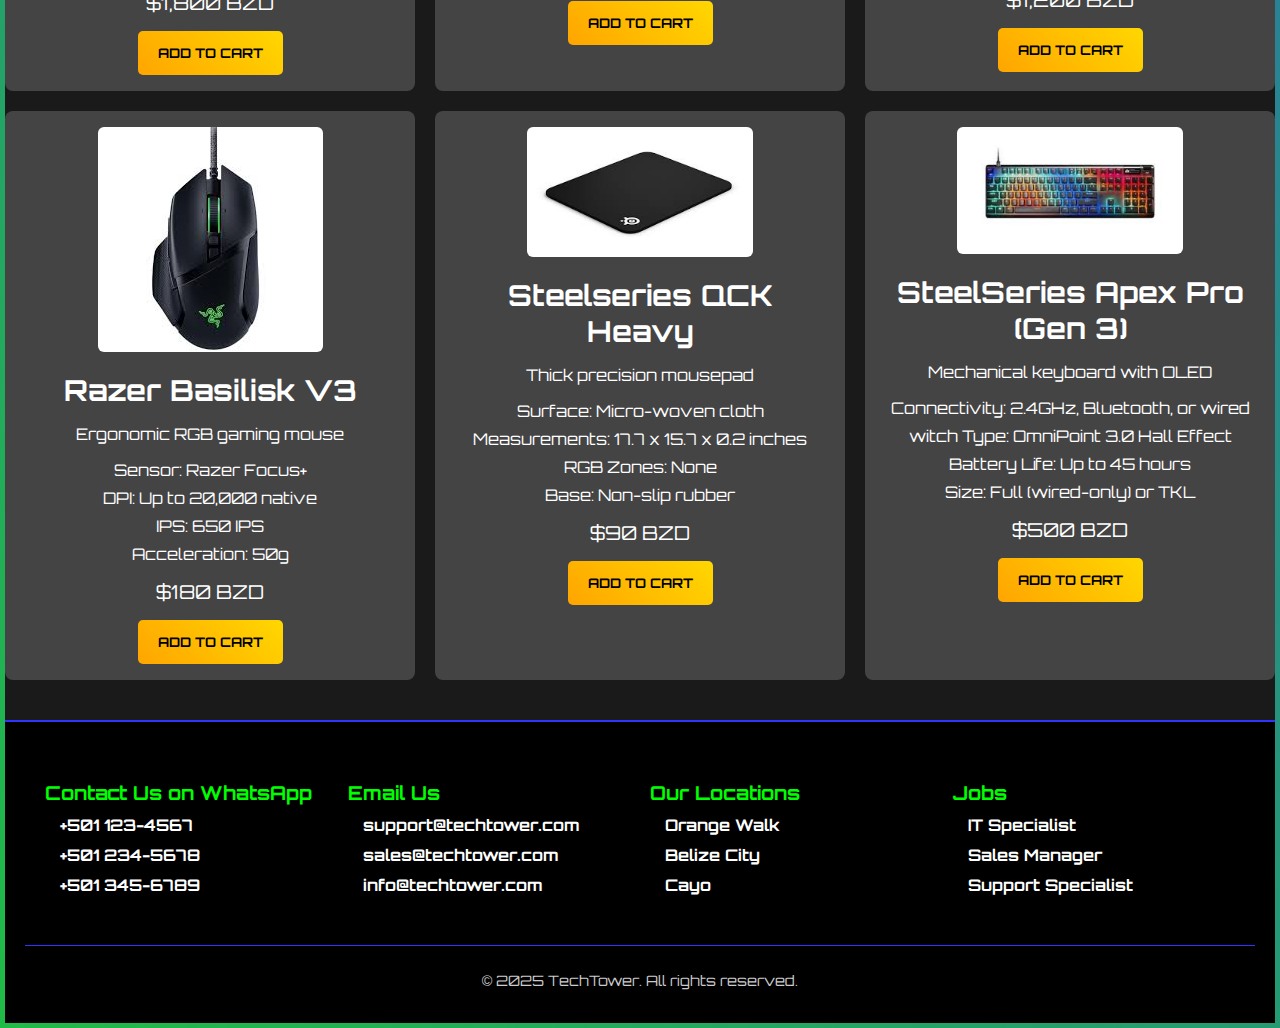
<file: shop.html>
<!DOCTYPE html>
<html lang="en">
<head>
  <meta charset="UTF-8">
  <meta name="viewport" content="width=device-width, initial-scale=1.0">
  <title>TechTower - Shop</title>
  <link rel="stylesheet" href="style.css">
     <link rel="icon" type="image/x-icon" href="logo.png">
  <link href="https://fonts.googleapis.com/css2?family=Orbitron:wght@400;700&display=swap" rel="stylesheet">
</head>
<body>
  <!-- Navigation Bar -->
  <header>
    <div class="logo" onclick="window.location.href='index.html'">
      <img src="logo.png" alt="TechTower Logo">
    </div>
    <nav>
      <ul>
        <li><a href="index.html">Home</a></li>
        <li><a href="shop.html">Shop</a></li>
        <li><a href="contact.html">Contact</a></li>
        <li><a href="news.html">News</a></li>
        <li><a href="repair.html">Repair</a></li>
      </ul>
    </nav>
    <div class="header-right">
      
      <!-- In your header section, update the search bar -->
<div class="search-bar">
  <input type="text" id="search-input" placeholder="Search products..." aria-label="Search products">
  <button id="search-button" aria-label="Search"> Search
  </button>
</div>

      <div class="account-icon" onclick="window.location.href='account.html'">
       
       <a href="game.html"> <img src="gamecontrol.png" alt="Account"></a>
      </div>
      <div class="cart-icon" onclick="window.location.href='cart.html'">
        <img src="carticon .png" alt="Cart">
        <span class="cart-count">0</span>
      </div>
    </div>
  </header>


  <br>
  <h1><center>Inventory </center></h1>
  <div class="filter-container">
    <button id="filter-button" class="filter-button">
     Filter
    </button>
    
    <div id="filter-menu" class="filter-menu">
      <div class="filter-header">
        <h3>Filter Products</h3>
        <button id="close-filter" class="close-filter"> </button>
      </div>
      
      <div class="filter-section">
        <h4>Price Range</h4>
        <div class="price-inputs">
          <div class="price-input">
            <label for="min-price">Min</label>
            <input type="number" id="min-price" placeholder="0" min="0">
          </div>
          <div class="price-input">
            <label for="max-price">Max</label>
            <input type="number" id="max-price" placeholder="0000" min="0">
          </div>
        </div>
      </div>
      
      <div class="filter-section">
        <h4>Categories</h4>
        <div class="category-options">
          <!-- Categories will be populated by JavaScript -->
        </div>
      </div>
      
      <button id="apply-filters" class="apply-button">Apply Filters</button>
    </div>
  </div>
  <br>

  

  <br>
</section>
    <div class="desktopgrid">
      
      <!-- RAM 1 -->
      <div class="desktop-item" data-name="RAM">
        <img src="ram1.jpeg" alt="Blaze Pro">
        <h3>G.Skill RipJaws S5</h3>
        <p> Fast DDR5 RAM with sleek design</p>
        <ul>
          <li>Speed: Up to 6,000MHz</li>
          <li>Type: 288-pin DDR5</li>
          <li>Chipset support: Intel</li>
          <li>Capacity: 96GB</li>
        </ul>
        <span>$360 BZD</span>
        <button class="add-to-cart" onclick="addToCart('G.Skill RipJaws S5', 360)">Add to Cart</button>
      </div>
  
      <!-- RAM 2-->
      <div class="desktop-item" data-name="RAM">
        <img src="ram2.png" alt="Thunder X">
        <h3>Corsair Vengeance SODIMM DDR5</h3>
        <p>Compact, high-speed laptop RAM</p>
        <ul>
          <li>Speed: Up to 6,000MHz</li>
          <li>Type: 288-pin DDR5</li>
          <li>Chipset support: Intel </li>
          <li>Capacity: 96GB</li>
        </ul>
        <span>$235 BZD</span>
        <button class="add-to-cart" onclick="addToCart('Corsair Vengeance SODIMM DDR5', 235)">Add to Cart</button>
      </div>
  
      <!-- RAM 3 -->
      <div class="desktop-item" data-name="RAM">
        <img src="ram3.jpeg" alt="Frost Nova">
        <h3>G.Skill Trident Z RGB </h3>
        <p>RGB DDR5 for gaming builds</p>
        <ul>
          <li>Speed: 3,600 MHz</li>
          <li>Type: 288-pin DDR4</li>
          <li>Chipset support: Intel, AMD</li>
          <li>Capacity: 3GB </li>
        </ul>
        <span>$400 BZD</span>
        <button class="add-to-cart" onclick="addToCart('G.Skill Trident Z RGB ', 400)">Add to Cart</button>
      </div>
  
      <!-- SSD 1 -->
      <div class="desktop-item" data-name="SSD">
        <img src="SSD1.jpeg" alt="Titan Xtreme">
        <h3>Samsung 990 Pro</h3>
        <p>High-speed PCIe Gen 4 SSD</p>
        <ul>
          <li>Capacities: 1TB</li>
          <li>Form Factor: M.2 2280</li>
          <li>Transfer Interface: PCIe 4.0 x4 / NVMe</li>
          <li>Sequential Reads: Up to 7,450 MBps </li>
        </ul>
        <span>$310 BZD</span>
        <button class="add-to-cart" onclick="addToCart('Samsung 990 Pro', 310)">Add to Cart</button>
      </div>
  
      <!-- SSD 2 -->
      <div class="desktop-item" data-name="SSD">
        <img src="SSD2.jpeg" alt="Phantom Elite">
        <h3>WD Black SN850X</h3>
        <p> Gaming SSD with top-tier speeds</p>
        <ul>
          <li>Capacities: 8TB</li>
          <li>Form Factor: M.2 2280</li>
          <li>Transfer Interface: PCIe 4.0 x 4/NVMe</li>
          <li>Sequential Reads: Up to 7,300 MBps</li>
        </ul>
        <span>$1,025 BZD</span>
        <button class="add-to-cart" onclick="addToCart('WD Black SN850X', 1025)">Add to Cart</button>
      </div>
  
      <!-- SSD 3 -->
      <div class="desktop-item" data-name="SSD">
        <img src="SSD3.png" alt="Nova Lite">
        <h3>Crucial T705</h3>
        <p> Ultra-fast PCIe Gen 5 SSD</p>
        <ul>
          <li> Capacity:	1 TB</li>
          <li>Form Factor: M.2 2280</li>
          <li>Transfer Interface: PCIe 5.0 x4 / NVMe 2.0</li>
          <li>Sequential Reads: Up to 14,500 MB/s</li>
        </ul>
        <span>$500 BZD</span>
        <button class="add-to-cart" onclick="addToCart('Crucial T705', 500)">Add to Cart</button>
      </div>
  
      <!-- PC 1-->
      <div class="desktop-item" data-name="PC">
        <img src="PC1.jpeg" alt="Apex Pro">
        <h3>Corsair Vengeance i7600</h3>
        <p>High-end gaming desktop</p>
        <ul>
          <li> CPU: Intel Core Ultra 7 265K</li>
          <li>GPU: Nvidia RTX 4070 Super</li>
          <li>RAM: 64GB DDR5-6000 (2x 32GB)</li>
          <li>Storage: 2TB PCIe 4.0 SSD</li>
        </ul>
        <span>$4,000 BZD</span>
        <button class="add-to-cart" onclick="addToCart('Corsair Vengeance i760', 4000)">Add to Cart</button>
      </div>
  
      <!-- PC 2-->
      <div class="desktop-item" data-name="PC">
        <img src="PC2.jpeg" alt="Velocity X">
        <h3> iBuyPower Y60</h3>
        <p>Stylish, customizable gaming rig</p>
        <ul>
          <li>CPU: AMD Ryzen 7 7700X</li>
          <li>GPU: PNY GeForce RTX 4060 Ti Verto</li>
          <li>RAM: 32GB DDR5-5200</li>
          <li>Storage: 2TB Western Digital Blue SSD</li>
        </ul>
        <span>$4,500 BZD</span>
        <button class="add-to-cart" onclick="addToCart('iBuyPower Y60', 4500)">Add to Cart</button>
      </div>
  
      <!-- PC 3 -->
      <div class="desktop-item" data-name="PC">
        <img src="PC3.jpeg" alt="Eclipse Pro">
        <h3>MSI Infinite RS 13th</h3>
        <p>Powerhouse for gaming/work.</p>
        <ul>
          <li>CPU: Intel Core i9-13900KF</li>
          <li>GPU: MSI RTX 4090 Surpim Liquid X</li>
          <li>RAM: 32GB DDR5-5200</li>
          <li>Storage: 2TB MSI Spatium PCIe 4.0 SSD</li>
        </ul>
        <span>$5,000 BZD</span>
        <button class="add-to-cart" onclick="addToCart('MSI Infinite RS 13th', 5000)">Add to Cart</button>
      </div>
    <!-- Powr Bank 1-->
    <div class="desktop-item" data-name="Power Bank">
      <img src="PB1.jpeg" alt="Velocity X">
      <h3> Anker Nano Power Bank</h3>
      <p> Small, fast-charging power bank</p>
      <ul>
        <li>Capacity:	5,000 mAh</li>
        <li>Wattage:	22.5 watts</li>
        <li>Ports:USB-C x 1 for charging</li>
        <li>Charges:	Most smartphones once</li>
      </ul>
      <span>$120 BZD</span>
      <button class="add-to-cart" onclick="addToCart('Anker Nano Power Bank', 120)">Add to Cart</button>
    </div>
    <!-- Powr Bank 2-->
    <div class="desktop-item" data-name="Power Bank">
      <img src="PB2.jpeg" alt="Velocity X">
      <h3> Nimble Champ (Series 2)</h3>
      <p>Eco-friendly, portable charger</p>
      <ul>
        <li>Capacity:	10,000 mAh</li>
        <li>Wattage: 65 watts</li>
        <li>Ports:	USB-C x 2</li>
        <li>Charges:	Most smartphones three times</li>
      </ul>
      <span>$130 BZD</span>
      <button class="add-to-cart" onclick="addToCart('Nimble Champ', 130)">Add to Cart</button>
    </div>
    <!-- Powr Bank 3-->
    <div class="desktop-item" data-name="Power Bank">
      <img src="PB3.jpeg" alt="Velocity X">
      <h3> Anker Laptop Power Bank</h3>
      <p>High-capacity, laptop-ready</p>
      <ul>
        <li>Capacity:	25,000 mAh</li>
        <li>Wattage:	165 watts</li>
        <li>Ports: built-in USB-C cables x 2</li>
        <li>Charges:	Most phones at least four times</li>
      </ul>
      <span>$200 BZD</span>
      <button class="add-to-cart" onclick="addToCart('Anker Laptop Power Bank', 200)">Add to Cart</button>
    </div>

    <!-- Monitor 1-->
    <div class="desktop-item" data-name="Monitor">
      <img src="m1.jpeg" alt="Velocity X">
      <h3> Dell UltraSharp 27 (U2723QE)</h3>
      <p>27" 4K pro monitor with USB-C </p>
          <ul>
        <li>Panel Size: 27 inches</li>
        <li>Native Resolution: 3840 by 2160</li>
        <li>Aspect Ratio: 16:9</li>
        <li>Screen Technology: IPS Black</li>
      </ul>
      <span>$1,800 BZD</span>
      <button class="add-to-cart" onclick="addToCart('Dell UltraSharp 27 4K USB-C Hub Monitor (U2723QE)', 1800)">Add to Cart</button>
    </div>
    <!-- Monitor 2-->
    <div class="desktop-item" data-name="Monitor">
      <img src="m2.jpeg" alt="Velocity X">
      <h3> Alienware AW3225QF 4K QD-OLED</h3>
      <p> 32" 4K OLED, 240Hz curved</p>
      <ul>
        <li>Panel Size: 32 inches</li>
        <li>Native Resolution: 3840 by 2160</li>
        <li>Aspect Ratio: 16:9</li>
        <li>Screen Technology: QD-OLED</li>
      </ul>
      <span>$2,400 BZD</span>
      <button class="add-to-cart" onclick="addToCart('Alienware AW3225QF 4K QD-OLED', 2400)">Add to Cart</button>
    </div>
    <!-- Monitor 3-->
    <div class="desktop-item" data-name="Monitor">
      <img src="m3.jpeg" alt="Velocity X">
      <h3> HP E27m G4 QHD Conferencing </h3>
      <p> QHD monitor with webcam & USB-C</p>
      <ul>
        <li>Panel Size: 27 inches</li>
        <li>Native Resolution: 2560 by 1440</li>
        <li>Aspect Ratio: 16:9</li>
        <li>Screen Technology: IPS</li>
      </ul>
      <span>$1,200 BZD</span>
      <button class="add-to-cart" onclick="addToCart('V HP E27m G4 QHD USB-C Conferencing Monitor', 1200)">Add to Cart</button>
    </div>
    <!-- Accessories 1-->
    <div class="desktop-item" data-name="Accessories">
      <img src="a1.jpeg" alt="Velocity X">
      <h3> Razer Basilisk V3 </h3>
      <p>Ergonomic RGB gaming mouse</p>
      <ul>
        <li>Sensor: Razer Focus+</li>
        <li>DPI: Up to 20,000 native </li>
        <li>IPS: 650 IPS</li>
        <li>Acceleration: 50g</li>
      </ul>
      <span>$180 BZD</span>
      <button class="add-to-cart" onclick="addToCart('Razer Basilisk V3 ', 180)">Add to Cart</button>
    </div>
     <!-- Accessories 2-->
     <div class="desktop-item" data-name="Accessories">
      <img src="a2.jpeg" alt="Velocity X">
      <h3> Steelseries QCK Heavy</h3>
      <p>Thick precision mousepad</p>
      <ul>
        <li>Surface: Micro-woven cloth</li>
        <li>Measurements: 17.7 x 15.7 x 0.2 inches</li>
        <li>RGB Zones: None</li>
        <li>Base: Non-slip rubber</li>
      </ul>
      <span>$90 BZD</span>
      <button class="add-to-cart" onclick="addToCart('Steelseries QCK Heavy', 90)">Add to Cart</button>
    </div>
     <!-- Accessories 3-->
     <div class="desktop-item" data-name="Accessories">
      <img src="a3.jpeg" alt="Velocity X">
      <h3> SteelSeries Apex Pro (Gen 3) </h3>
      <p> Mechanical keyboard with OLED </p>
      <ul>
        <li>Connectivity: 2.4GHz, Bluetooth, or wired</li>
        <li>witch Type: OmniPoint 3.0 Hall Effect</li>
        <li>Battery Life: Up to 45 hours</li>
        <li>Size: Full (wired-only) or TKL</li>
      </ul>
      <span>$500 BZD</span>
      <button class="add-to-cart" onclick="addToCart('SteelSeries Apex Pro (Gen 3)', 500)">Add to Cart</button>
    </div>
  </section>
</br>
</div>
     <!-- Footer -->
  <footer>
    <div class="footer-content">
      <!-- Left Side: WhatsApp Numbers -->
      <div class="footer-section">
        <h3>Contact Us on WhatsApp</h3>
        <ul>
          <li><a href="https://wa.me/5011234567">+501 123-4567</a></li>
          <li><a href="https://wa.me/5012345678">+501 234-5678</a></li>
          <li><a href="https://wa.me/5013456789">+501 345-6789</a></li>
        </ul>
      </div>

      <!-- Middle: Email Addresses -->
      <div class="footer-section">
        <h3>Email Us</h3>
        <ul>
          <li><a href="mailto:support@techtower.com">support@techtower.com</a></li>
          <li><a href="mailto:sales@techtower.com">sales@techtower.com</a></li>
          <li><a href="mailto:info@techtower.com">info@techtower.com</a></li>
        </ul>
      </div>

      <!-- Middle: Locations -->
      <div class="footer-section">
        <h3>Our Locations</h3>
        <ul>
          <li><a href="https://maps.app.goo.gl/WmurFi1jDcYjMkwz7" target="_blank">Orange Walk</a></li>
          <li><a href="https://maps.app.goo.gl/5sSgth7XUNBfuuNh7" target="_blank">Belize City</a></li>
          <li><a href="https://maps.app.goo.gl/GdhE1dpQNYwkrE3h9" target="_blank">Cayo</a></li>
        </ul>
      </div>

      <!-- Right Side: Jobs -->
      <div class="footer-section">
        <h3>Jobs</h3>
        <ul>
          <li><a href="https://docs.google.com/forms/d/e/1FAIpQLSc8tH-EK8CVgPwNdVaZNhRnMOlpg4OGz8r_qvM5JM--Op6apg/viewform?usp=sharing">IT Specialist</a></li>
          <li><a href="https://docs.google.com/forms/d/e/1FAIpQLSc8tH-EK8CVgPwNdVaZNhRnMOlpg4OGz8r_qvM5JM--Op6apg/viewform?usp=sharing">Sales Manager</a></li>
          <li><a href="https://docs.google.com/forms/d/e/1FAIpQLSc8tH-EK8CVgPwNdVaZNhRnMOlpg4OGz8r_qvM5JM--Op6apg/viewform?usp=sharing">Support Specialist</a></li>
        </ul>
      </div>
    </div>

    <!-- Copyright -->
    <div class="copyright">
      <p>&copy; 2025 TechTower. All rights reserved.</p>
    </div>
  </footer>

  <script src="script.js" ></script>
  <script src="filter.js"defer></script>
  <script src="search.js"></script>
  <script src="navbar.js"></script>
  <script src="cart.js"></script>
</body>
</html>
</file>
<file: style.css>
/* General Styles */
body {
  margin: 0;
  font-family: 'Orbitron', sans-serif;
  background-color: #1a1a1a;
  color: #fff;
  border: 5px solid;
  border-image: linear-gradient(45deg, #20bb47, #3333ff) 1;
  animation: glow 2s infinite alternate;
}

@keyframes glow {
  0% { border-color: #18f53d; }
  100% { border-color: #3333ff; }
}

/* Header and Navigation */
header {
  display: flex;
  justify-content: center;
  align-items: center;
  padding: 10px 20px;
  background-color: transparent; /* Header transparent */
  border-bottom: 2px solid #3333ff;
  gap: 40px;
  
}
nav {
  background-color: transparent; /* Ensure nav is transparent */
}

.logo img {
  height: 50px;
  cursor: pointer;
  transition: transform 0.3s ease;
}

.logo img:hover {
  transform: scale(1.1);
}

nav ul {
  list-style: none;
  display: flex;
  justify-content: center;
  align-items: center;
  gap: 20px;
  margin: 0;
  padding: 0;
  background-color: transparent; /* Remove any default background */
}

 ul li a {
  color: #fff;
  text-decoration: none;
  font-weight: bold;
  transition: all 0.3s ease;
  text-shadow: 0 0 5px rgba(0, 0, 0, 0.5);
  padding: 8px 15px;
  border-radius: 5px;
  background-color: transparent; /* Links transparent by default */
}

nav ul li a:hover {
  color: #00ff00;
}

/* Search Bar */
.search-bar {
  display: flex;
  align-items: center;
  gap: 10px;
}

.search-bar input {
  padding: 10px;
  border: none;
  border-radius: 5px;
  width: 250px;
  background-color: #333;
  color: #fff;
  transition: all 0.3s ease;
}

.search-bar input:focus {
  outline: none;
  box-shadow: 0 0 10px #00ff00;
}

/* Search Bar Button */
.search-bar button {
  padding: 10px 20px;
  border: none;
  border-radius: 5px;
  background: linear-gradient(45deg, #00ff00, #3333ff); /* Green to Blue RGB gradient */
  color: #fff;
  font-weight: bold;
  cursor: pointer;
  animation: rgb-light 2s infinite alternate;
}

.search-bar button:hover {
  transform: scale(1.05);
}

/* Add-to-Cart Button */
.desktop .add-to-cart {
  padding: 10px 20px;
  border: none;
  border-radius: 5px;
  background: linear-gradient(45deg, #ffd700, #ffa500); /* Yellow to Orange RGB gradient */
  color: #000; /* Black text for better contrast */
  font-weight: bold;
  cursor: pointer;
  animation: rgb-light 2s infinite alternate;
}

.desktop .add-to-cart:hover {
  transform: scale(1.1);
}

/* Add-to-Cart Button Animation */
@keyframes rgb-light-cart {
  0% { background: linear-gradient(45deg, #ffd700, #ffa500); } /* Yellow to Orange */
  50% { background: linear-gradient(45deg, #ffa500, #ffd700); } /* Orange to Yellow */
  100% { background: linear-gradient(45deg, #ffd700, #ffa500); } /* Yellow to Orange */
}

.desktop .add-to-cart {
  animation: rgb-light-cart 2s infinite alternate; /* Apply animation to add-to-cart buttons */
}



/* Desktops Tab */
.desktop-grid {
  display: grid;
  grid-template-columns: repeat(3, 1fr);
  gap: 20px;
  padding: 20px;
  max-width: 1200px;
  margin: 0 auto;
}

.desktop {
  background-color: #333;
  padding: 20px;
  border-radius: 10px;
  text-align: center;
}

.desktop img {
  width: 100%;
  height: 200px;
  object-fit: cover;
  border-radius: 10px;
  margin-bottom: 15px;
}

.desktop h3 {
  color: #ffa500;
}

.desktop p {
  color: #ccc;
}

.desktop ul {
  list-style: none;
  padding: 0;
  margin: 10px 0;
}

.desktop ul li {
  color: #fff;
  margin-bottom: 5px;
}

.desktop .price {
  font-size: 1.2rem;
  color: #ffd700;
}

.add-to-cart {
  padding: 10px 20px;
  border: none;
  border-radius: 5px;
  background: linear-gradient(45deg, #ffa500, #ffd700);
  color: #fff;
  font-weight: bold;
  cursor: pointer;
}

/* Account Tab */
#account {
  display: flex;
  justify-content: center;
  align-items: center;
  height: 80vh;
  padding: 20px;
}

.account-form, .account-info {
  background-color: #333;
  padding: 30px;
  border-radius: 10px;
  text-align: center;
  width: 100%;
  max-width: 400px;
  box-shadow: 0 0 20px rgba(0, 255, 0, 0.5);
}

.account-form h2, .account-info h2 {
  margin-bottom: 20px;
  font-size: 2rem;
  color: #00ff00;
}

.account-form input, .account-info input, .account-info textarea {
  padding: 10px;
  border: none;
  border-radius: 5px;
  width: 100%;
  margin-bottom: 15px;
  background-color: #444;
  color: #fff;
}

.account-form input:focus, .account-info input:focus, .account-info textarea:focus {
  outline: none;
  box-shadow: 0 0 10px #00ff00;
}

.account-form button, .account-info button {
  padding: 10px 20px;
  border: none;
  border-radius: 5px;
  background: linear-gradient(45deg, #00ff00, #00ffff);
  color: #fff;
  font-weight: bold;
  cursor: pointer;
  width: 100%;
  transition: transform 0.3s ease;
}

.account-form button:hover, .account-info button:hover {
  transform: scale(1.05);
}

/* Footer */
footer {
  background-color: #000;
  padding: 20px;
  text-align: center;
  border-top: 2px solid #3333ff;
}

.footer-content {
  display: flex;
  justify-content: space-between;
  align-items: flex-start;
  gap: 20px;
  padding: 20px;
  max-width: 1200px;
  margin: 0 auto;
}

.footer-section {
  flex: 1;
  text-align: left;
}

.footer-section h3 {
  color: #00ff00;
  font-size: 1.2rem;
  margin-bottom: 10px;
}

.footer-section ul {
  list-style: none;
  padding: 0;
  margin: 0;
}

.footer-section ul li {
  margin-bottom: 10px;
}

.footer-section ul li a {
  color: #fff;
  text-decoration: none;
  transition: color 0.3s ease;
}

.footer-section ul li a:hover {
  color: #00ff00;
}

.copyright {
  margin-top: 20px;
  font-size: 0.9rem;
  color: #ccc;
  border-top: 1px solid #3333ff;
  padding-top: 10px;
}

/* Additional Styles */
.quote {
  font-style: italic;
  color: #ccc;
}

.quote a {
  color: #00ffff;
  text-decoration: none;
  transition: color 0.3s ease;
}

.quote a:hover {
  color: #00ff00;
}

.customgd {
  font-size: 50px;
  text-align: center;
}

/* Cart Container */
.cart-container {
  display: flex;
  justify-content: space-between;
  gap: 20px;
  padding: 20px;
  background-color: #1a1a1a;
  border: 2px solid #3333ff;
  border-radius: 10px;
  box-shadow: 0 0 20px rgba(51, 51, 255, 0.5);
}

/* Cart Receipt Header Logo */
.receipt-header {
  text-align: center;
}

.receipt-header img {
  height: 90px;
  width: auto;
  margin-bottom: 10px;
  display: block;
  margin-left: auto;
  margin-right: auto;
}

.receipt, .payment {
  background-color: #333;
  padding: 20px;
  border-radius: 10px;
  width: 50%;
  box-shadow: 0 0 10px rgba(0, 255, 0, 0.5);
}

.receipt-header h2 {
  font-size: 1.5rem;
  color: #00ff00;
}

.receipt-items h3 {
  font-size: 1.2rem;
  color: #ffa500;
}

#cart-items-list {
  list-style: none;
  padding: 0;
}

#cart-items-list li {
  display: flex;
  justify-content: space-between;
  align-items: center;
  padding: 10px;
  border-bottom: 1px solid #444;
  color: #fff;
}

#cart-items-list li button {
  background-color: #ff0000;
  border: none;
  color: #fff;
  padding: 5px 10px;
  border-radius: 5px;
  cursor: pointer;
}

#cart-items-list li button:hover {
  background-color: #cc0000;
}

.receipt-totals p {
  margin: 5px 0;
}

.receipt-totals strong {
  color: #00ff00;
}

.payment h3 {
  font-size: 1.2rem;
  color: #ffa500;
}

#payment-form {
  display: flex;
  flex-direction: column;
  gap: 10px;
}

#payment-form label {
  color: #fff;
}

#payment-form input {
  padding: 10px;
  border: none;
  border-radius: 5px;
  background-color: #444;
  color: #fff;
}

#payment-form input:focus {
  outline: none;
  box-shadow: 0 0 10px #00ff00;
}

#payment-form button {
  padding: 10px 20px;
  border: none;
  border-radius: 5px;
  background: linear-gradient(45deg, #00ff00, #00ffff);
  color: #fff;
  font-weight: bold;
  cursor: pointer;
  transition: transform 0.3s ease;
}

#payment-form button:hover {
  transform: scale(1.05);
}

.error-message {
  color: #ff0000;
  font-size: 0.9rem;
  display: none;
}

/* Modal */
.modal {
  display: none;
  position: fixed;
  top: 0;
  left: 0;
  width: 100%;
  height: 100%;
  background-color: rgba(0, 0, 0, 0.7);
  justify-content: center;
  align-items: center;
}

.modal-content {
  background-color: #333;
  padding: 20px;
  border-radius: 10px;
  text-align: center;
  box-shadow: 0 0 20px rgba(0, 255, 0, 0.5);
}

.modal-content h3 {
  color: #00ff00;
  margin-bottom: 10px;
}

.modal-content p {
  color: #fff;
  margin-bottom: 20px;
}

.modal-content button {
  padding: 10px 20px;
  border: none;
  border-radius: 5px;
  margin: 0 10px;
  cursor: pointer;
}

#confirm-payment {
  background-color: #00ff00;
  color: #000;
}

#cancel-payment {
  background-color: #ff0000;
  color: #fff;
}

.modal-content button:hover {
  opacity: 0.8;
}

/* Contact Container */
.contact-container {
  display: flex;
  justify-content: space-between;
  gap: 20px;
  padding: 20px;
  background-color: #1a1a1a;
  border: 2px solid #3333ff;
  border-radius: 10px;
  box-shadow: 0 0 20px rgba(51, 51, 255, 0.5);
}

.contact-info {
  background-color: #333;
  padding: 20px;
  border-radius: 10px;
  width: 40%;
  box-shadow: 0 0 10px rgba(0, 255, 0, 0.5);
}

.contact-info .logo img {
  height: 80px;
  margin-bottom: 20px;
}

.contact-info h3 {
  font-size: 1.5rem;
  color: #00ff00;
  margin-bottom: 10px;
}

.contact-info p {
  color: #ccc;
  margin-bottom: 20px;
}

.contact-details h4, .locations h4 {
  font-size: 1.2rem;
  color: #ffa500;
  margin-bottom: 10px;
}

.contact-details ul, .locations ul {
  list-style: none;
  padding: 0;
}

.contact-details ul li, .locations ul li {
  color: #fff;
  margin-bottom: 10px;
}

.contact-details ul li a, .locations ul li a {
  color: #00ffff;
  text-decoration: none;
  transition: color 0.3s ease;
}

.contact-details ul li a:hover, .locations ul li a:hover {
  color: #00ff00;
}

.map-container {
  width: 60%;
  background-color: #333;
  padding: 20px;
  border-radius: 10px;
  box-shadow: 0 0 10px rgba(0, 255, 0, 0.5);
}

.map-container iframe {
  border-radius: 10px;
}

/* Subscription Form */
.subscription-form {
  margin-top: 20px;
  text-align: center;
}

.subscription-form h3 {
  font-size: 1.5rem;
  color: #00ff00;
  margin-bottom: 10px;
}

.subscription-form input {
  padding: 10px;
  border: none;
  border-radius: 5px;
  width: 250px;
  background-color: #444;
  color: #fff;
}

.subscription-form input:focus {
  outline: none;
  box-shadow: 0 0 10px #00ff00;
}

.subscription-form button {
  padding: 10px 20px;
  border: none;
  border-radius: 5px;
  background: linear-gradient(45deg, #00ff00, #00ffff);
  color: #000;
  font-weight: bold;
  cursor: pointer;
  transition: transform 0.3s ease;
}

.subscription-form button:hover {
  transform: scale(1.05);
}

#subscription-message {
  margin-top: 10px;
  color: #00ff00;
  font-size: 1.1rem;
  display: none;
}

#subscription-message.visible {
  display: block;
}

/* Custom PC Section */
.custom-pc-section {
  background-color: #333;
  padding: 20px;
  border-radius: 10px;
  margin: 20px auto;
  max-width: 800px;
  text-align: center;
}

.custom-pc-section h2 {
  font-size: 2rem;
  color: #00ff00;
  margin-bottom: 10px;
}

.custom-pc-section p {
  color: #ccc;
  margin-bottom: 20px;
}

#custom-pc-form {
  display: flex;
  flex-direction: column;
  gap: 15px;
}

#custom-pc-form label {
  color: #fff;
  font-size: 1.1rem;
}

#custom-pc-form select {
  padding: 10px;
  border: none;
  border-radius: 5px;
  background-color: #444;
  color: #fff;
}

#custom-pc-form button {
  padding: 10px 20px;
  border: none;
  border-radius: 5px;
  background: linear-gradient(45deg, #00ff00, #00ffff);
  color: #000;
  font-weight: bold;
  cursor: pointer;
  transition: transform 0.3s ease;
}

#custom-pc-form button:hover {
  transform: scale(1.05);
}

/* Ask a Technician Button */
#ask-technician {
  padding: 10px 20px;
  border: none;
  border-radius: 5px;
  background: linear-gradient(45deg, #ffa500, #ffd700); /* Orange gradient */
  color: #000; /* Black text */
  font-weight: bold;
  cursor: pointer;
  transition: transform 0.3s ease, background 0.3s ease; /* Smooth transitions */
}

#ask-technician:hover {
  transform: scale(1.05); /* Slightly scale up on hover */
  background: linear-gradient(45deg, #ffd700, #ffa500); /* Reverse gradient on hover */
}






.desktop {
  padding: 2rem;
}

.customgd {
  text-align: center;
  margin-bottom: 2rem;
}

.desktop-grid {
  display: grid;
  grid-template-columns: repeat(auto-fit, minmax(300px, 1fr));
  gap: 2rem;
}

.desktop-item {
  background-color: #444;
  padding: 1rem;
  border-radius: 8px;
  text-align: justify;
}

.desktop-item img {
  max-width: 60%;
  max-height: 60%;
  border-radius: 6px;
}

.desktop-item h3 {
  margin: 1rem 0;
}

.desktop-item ul {
  list-style: none;
  padding: 0;
  text-align: center;
}

.desktop-item ul li {
  margin: 0.5rem 0;

}

.desktop-item span {
  display: block;
  margin: 1rem 0;
  font-size: 1.2rem;
}


.desktop-item {
  background-color: #444;
  padding: 1rem;
  border-radius: 8px;
  text-align: center;
  transition: transform 0.3s ease, box-shadow 0.3s ease; /* Add transition for smooth hover effect */
}
.desktop-item:hover {
  transform: scale(1.05); /* Scale up the item */
  box-shadow: 0 10px 20px rgba(0, 0, 0, 0.2); /* Add a shadow for depth */
}







 /* About Us Section */
.about-us {
  padding: 60px 20px;
  background-color: #1a1a1a;
  text-align: center;
  border-top: 2px solid #3333ff;
  border-bottom: 2px solid #3333ff;
  overflow: hidden;
}

.about-us h2 {
  font-size: 2.5rem;
  color: #00ff00;
  margin-bottom: 30px;
  opacity: 0;
  transform: translateY(20px);
  animation: fadeInUp 1s ease-out 0.5s forwards;
}

.about-content {
  display: flex;
  justify-content: space-between;
  align-items: center;
  max-width: 1200px;
  margin: 0 auto;
  gap: 40px;
}

.about-text {
  flex: 1;
  text-align: left;
  opacity: 0;
  transform: translateX(-20px);
  animation: fadeInLeft 1s ease-out 1s forwards;
}

.about-text p {
  color: #ccc;
  font-size: 1.1rem;
  line-height: 1.6;
  margin-bottom: 20px;
  position: relative;
}

.about-text p::after {
  content: '';
  position: absolute;
  bottom: -10px;
  left: 0;
  width: 100%;
  height: 2px;
  background: linear-gradient(90deg, #00ff00, #3333ff);
  opacity: 0;
  transform: scaleX(0);
  transform-origin: left;
  transition: opacity 0.5s ease, transform 0.5s ease;
}

.about-text p:hover::after {
  opacity: 1;
  transform: scaleX(1);
}

.about-text strong {
  color: #00ff00;
  font-weight: bold;
}

.about-image {
  flex: 1;
  opacity: 0;
  transform: translateX(20px);
  animation: fadeInRight 1s ease-out 1.5s forwards;
}

.about-image img {
  width: 100%;
  border-radius: 10px;
  box-shadow: 0 0 20px rgba(0, 255, 0, 0.5);
  transition: transform 0.3s ease, box-shadow 0.3s ease;
}

.about-image img:hover {
  transform: scale(1.05);
  box-shadow: 0 0 30px rgba(0, 255, 0, 0.8);
}

/* Brand Highlight Styles */
.brand-nvidia {
  color: #76b900; /* NVIDIA Green */
  font-weight: bold;
  text-shadow: 0 0 5px #76b900;
}

.brand-intel {
  color: #0071c5; /* Intel Blue */
  font-weight: bold;
  text-shadow: 0 0 5px #0071c5;
}

.brand-amd {
  color: #ed1c24; /* AMD Red */
  font-weight: bold;
  text-shadow: 0 0 5px #ed1c24;
}

.brand-asus {
  color: #000000; /* ASUS Black */
  font-weight: bold;
  text-shadow: 0 0 5px #000000;
}

.brand-nvidia:hover,
.brand-intel:hover,
.brand-amd:hover,
.brand-asus:hover {
  text-shadow: 0 0 15px currentColor;
}

/* Keyframes for animations */
@keyframes fadeInUp {
  from {
    opacity: 0;
    transform: translateY(20px);
  }
  to {
    opacity: 1;
    transform: translateY(0);
  }
}

@keyframes fadeInLeft {
  from {
    opacity: 0;
    transform: translateX(-20px);
  }
  to {
    opacity: 1;
    transform: translateX(0);
  }
}

@keyframes fadeInRight {
  from {
    opacity: 0;
    transform: translateX(20px);
  }
  to {
    opacity: 1;
    transform: translateX(0);
  }
}
/* Brand Logo Styles */
.brand-logo {
  height: auto; /* Adjust the height to make the logos small */
  width: auto; /* Maintain aspect ratio */
  vertical-align: middle; /* Align logos with text */
  margin: 0 5px; /* Add spacing between logos */
  transition: transform 0.3s ease; /* Smooth hover effect */
}
/* Brand Logos Container */
.brand-logos {
  display: flex;
  justify-content: center; /* Center logos horizontally */
  align-items: center; /* Center logos vertically */
  gap: 20px; /* Space between logos */
  margin-top: 30px; /* Space between About Us content and logos */
  padding: 20px 0; /* Padding for the container */
  background-color: #222; /* Dark background for the logo section */
  border-top: 2px solid #3333ff; /* Matching border style */
  border-bottom: 2px solid #3333ff; /* Matching border style */
}

/* Brand Logo Styles */
.brand-logo {
  height: 30px; /* Adjust the height to make the logos small */
  width: auto; /* Maintain aspect ratio */
  transition: transform 0.3s ease, filter 0.3s ease; /* Smooth hover effects */
}

.brand-logo:hover {
  transform: scale(1.2); /* Slightly enlarge on hover */
  filter: drop-shadow(0 0 8px rgba(255, 255, 255, 0.8)); /* Glow effect on hover */
}

.brand-logo:hover {
  transform: scale(1.2); /* Slightly enlarge on hover */
}

  /* Why Choose Us Section */
.why-choose-us {
  padding: 40px 20px;
  background-color: #222;
  text-align: center;
  border-top: 2px solid #3333ff;
  border-bottom: 2px solid #3333ff;
  overflow: hidden; /* Ensure animations don't overflow */
}

.why-choose-us h2 {
  font-size: 2.5rem;
  color: #00ff00;
  margin-bottom: 20px;
  opacity: 0; /* Start hidden for animation */
  transform: translateY(20px); /* Start slightly below */
  animation: fadeInUp 1s ease-out 0.5s forwards; /* Animation with delay */
}

.benefits {
  display: flex;
  justify-content: space-around;
  flex-wrap: wrap;
  gap: 20px;
  max-width: 1200px;
  margin: 0 auto;
}

.benefit-item {
  background-color: #333;
  padding: 20px;
  border-radius: 10px;
  width: 30%;
  min-width: 250px;
  box-shadow: 0 0 10px rgba(0, 255, 0, 0.3);
  transition: transform 0.3s ease, box-shadow 0.3s ease;
  opacity: 0; /* Start hidden for animation */
  transform: translateY(20px); /* Start slightly below */
}

/* Animation for each benefit-item */
.benefit-item:nth-child(1) {
  animation: fadeInUp 1s ease-out 1s forwards; /* Delay for first item */
}

.benefit-item:nth-child(2) {
  animation: fadeInUp 1s ease-out 1.5s forwards; /* Delay for second item */
}

.benefit-item:nth-child(3) {
  animation: fadeInUp 1s ease-out 2s forwards; /* Delay for third item */
}

.benefit-item:hover {
  transform: translateY(-10px);
  box-shadow: 0 10px 20px rgba(0, 255, 0, 0.5);
}

.benefit-item h3 {
  font-size: 1.5rem;
  color: #ffa500;
  margin-bottom: 10px;
}

.benefit-item p {
  color: #ccc;
  font-size: 1rem;
  line-height: 1.5;
}

.benefit-item strong {
  color: #00ff00;
}

/* Keyframes for fadeInUp animation */
@keyframes fadeInUp {
  from {
    opacity: 0;
    transform: translateY(20px);
  }
  to {
    opacity: 1;
    transform: translateY(0);
  }
}
@media (max-width: 768px) {
  .desktop-grid {
    grid-template-columns: repeat(2, 1fr); /* 2 columns on smaller screens */
  }
}

@media (max-width: 480px) {
  .desktop-grid {
    grid-template-columns: 1fr; /* 1 column on very small screens */
  }
}


/* Technician Modal Styles */
#technicianModal.modal {
  display: none;
  position: fixed;
  top: 0;
  left: 0;
  width: 100%;
  height: 100%;
  background-color: rgba(0, 0, 0, 0.8);
  z-index: 1000;
  justify-content: center;
  align-items: center;
}

#technicianModal .modal-content {
  background-color: #333;
  padding: 30px;
  border-radius: 10px;
  width: 90%;
  max-width: 500px;
  box-shadow: 0 0 20px rgba(0, 255, 0, 0.5);
  position: relative;
  animation: modalFadeIn 0.3s ease-out;
}

@keyframes modalFadeIn {
  from {
    opacity: 0;
    transform: translateY(-20px);
  }
  to {
    opacity: 1;
    transform: translateY(0);
  }
}

#technicianModal h3 {
  color: #00ff00;
  margin-bottom: 20px;
  text-align: center;
  font-size: 1.5rem;
}

#technicianModal .form-group {
  margin-bottom: 20px;
}

#technicianModal label {
  display: block;
  margin-bottom: 8px;
  color: #fff;
  font-size: 1rem;
}

#technicianModal input {
  width: 100%;
  padding: 12px;
  border: 1px solid #444;
  border-radius: 5px;
  background-color: #222;
  color: #fff;
  font-size: 1rem;
}

#technicianModal input:focus {
  outline: none;
  border-color: #00ff00;
  box-shadow: 0 0 8px rgba(0, 255, 0, 0.5);
}

#technicianModal .form-buttons {
  display: flex;
  justify-content: space-between;
  margin-top: 30px;
}

#technicianModal .btn {
  padding: 12px 24px;
  border: none;
  border-radius: 5px;
  font-weight: bold;
  cursor: pointer;
  transition: all 0.3s ease;
}

#technicianModal .submit-btn {
  background: linear-gradient(45deg, #00ff00, #00cc00);
  color: #000;
}

#technicianModal .cancel-btn {
  background: linear-gradient(45deg, #ff3333, #cc0000);
  color: #fff;
}

#technicianModal .btn:hover {
  transform: translateY(-2px);
  box-shadow: 0 5px 15px rgba(0, 0, 0, 0.3);
}

#technicianModal .close-modal {
  position: absolute;
  top: 15px;
  right: 15px;
  color: #aaa;
  font-size: 24px;
  font-weight: bold;
  cursor: pointer;
  transition: color 0.3s;
}

#technicianModal .close-modal:hover {
  color: #fff;
}
/* Add to your existing modal styles */
#confirmationMessage {
  text-align: center;
  padding: 20px;
}

#confirmationMessage h3 {
  color: #00ff00;
  margin-bottom: 15px;
}

#confirmationMessage p {
  color: #fff;
  font-size: 1.1rem;
  margin-bottom: 25px;
}

#doneButton {
  margin: 0 auto;
  display: block;
  width: 50%;
}



/* Custom PC Total Styles */
.custom-total {
  margin: 20px 0;
  padding: 15px;
  background-color: #444;
  border-radius: 5px;
  text-align: center;
}

.custom-total h4 {
  color: #00ff00;
  font-size: 1.2rem;
  margin: 0;
}

#custom-pc-total {
  color: #ffd700;
  font-weight: bold;
}
/* Custom PC Modal Styles */
.custom-pc-modal {
  display: flex;
  max-width: 900px;
  padding: 20px;
  background: #222;
  border-radius: 8px;
  border: 2px solid #3333ff;
  box-shadow: 0 0 20px rgba(51, 51, 255, 0.5);
}

.receipt-container {
  flex: 1;
  padding: 20px;
  border-right: 1px solid #444;
}

.payment-form-container {
  flex: 1;
  padding: 20px;
}

#custom-pc-receipt {
  margin: 20px 0;
}

.receipt-item {
  display: flex;
  justify-content: space-between;
  margin-bottom: 10px;
  padding-bottom: 10px;
  border-bottom: 1px solid #444;
  color: #ccc;
}

.receipt-totals {
  margin-top: 20px;
  padding-top: 20px;
  border-top: 1px solid #444;
}

.receipt-row {
  display: flex;
  justify-content: space-between;
  margin-bottom: 10px;
  color: #ccc;
}

.receipt-row.total {
  font-weight: bold;
  font-size: 1.2em;
  margin-top: 15px;
  color: #fff;
}

/* Payment Form Styles */
#custom-pc-payment-form {
  display: flex;
  flex-direction: column;
}

.form-group {
  margin-bottom: 15px;
}

.form-row {
  display: flex;
  gap: 15px;
}

.form-row .form-group {
  flex: 1;
}

.form-group label {
  display: block;
  margin-bottom: 5px;
  font-weight: 600;
  color: #ccc;
}

.form-group input,
.form-group textarea {
  width: 100%;
  padding: 10px;
  border: 1px solid #444;
  border-radius: 4px;
  background: #333;
  color: #fff;
}

.form-group input:focus,
.form-group textarea:focus {
  outline: none;
  border-color: #00ff00;
  box-shadow: 0 0 8px rgba(0, 255, 0, 0.5);
}

.form-buttons {
  display: flex;
  gap: 10px;
  margin-top: 20px;
}

.btn {
  padding: 10px 20px;
  border: none;
  border-radius: 4px;
  cursor: pointer;
  font-weight: 600;
  transition: all 0.3s ease;
}

.btn:hover {
  transform: translateY(-2px);
  box-shadow: 0 5px 15px rgba(0, 0, 0, 0.3);
}

.btn.confirm {
  background: linear-gradient(45deg, #00ff00, #00cc00);
  color: #000;
}

.btn.cancel {
  background: linear-gradient(45deg, #ff3333, #cc0000);
  color: white;
}

.btn.done {
  background: linear-gradient(45deg, #2196F3, #1976D2);
  color: white;
  margin-top: 20px;
}






/* Confirmation Modal */
.confirmation-modal {
  max-width: 500px;
  text-align: center;
  padding: 30px;
  background: #222;
  border-radius: 8px;
  border: 2px solid #3333ff;
}

.confirmation-message h3 {
  color: #00ff00;
  margin-bottom: 15px;
}

.confirmation-message p {
  margin-bottom: 20px;
  line-height: 1.6;
  color: #ccc;
}

@media (max-width: 768px) {
  .custom-pc-modal {
    flex-direction: column;
  }
  
  .receipt-container {
    border-right: none;
    border-bottom: 1px solid #444;
  }
}

#donex {
  padding: 12px 24px;
  border: none;
  border-radius: 5px;
  color: white;
  font-weight: bold;
  cursor: pointer;
  position: relative;
  overflow: hidden;
  z-index: 1;
  background: #222;
  transition: all 0.3s ease;
  box-shadow: 0 0 10px rgba(255, 0, 0, 0.7);
  animation: rgbGlow 4s linear infinite;
}

@keyframes rgbGlow {
  0% {
    box-shadow: 0 0 10px rgba(255, 0, 0, 0.7),
                0 0 20px rgba(255, 0, 0, 0.5);
  }
  33% {
    box-shadow: 0 0 10px rgba(0, 255, 0, 0.7),
                0 0 20px rgba(0, 255, 0, 0.5);
  }
  66% {
    box-shadow: 0 0 10px rgba(0, 0, 255, 0.7),
                0 0 20px rgba(0, 0, 255, 0.5);
  }
  100% {
    box-shadow: 0 0 10px rgba(255, 0, 0, 0.7),
                0 0 20px rgba(255, 0, 0, 0.5);
  }
}

#donex:hover {
  transform: translateY(-2px);
  animation: rgbGlowFast 1s linear infinite;
}

@keyframes rgbGlowFast {
  0% {
    box-shadow: 0 0 15px rgba(255, 0, 0, 0.8),
                0 0 30px rgba(255, 0, 0, 0.6);
  }
  33% {
    box-shadow: 0 0 15px rgba(0, 255, 0, 0.8),
                0 0 30px rgba(0, 255, 0, 0.6);
  }
  66% {
    box-shadow: 0 0 15px rgba(0, 0, 255, 0.8),
                0 0 30px rgba(0, 0, 255, 0.6);
  }
  100% {
    box-shadow: 0 0 15px rgba(255, 0, 0, 0.8),
                0 0 30px rgba(255, 0, 0, 0.6);
  }
}







/* Desktops Tab */
.desktopgrid {
  display: grid;
  grid-template-columns: repeat(auto-fill, minmax(350px, 1fr));
 gap: 20px;
}
.desktop {
  background-color: #333;
  padding: 20px;
  border-radius: 10px;
  text-align: center;
}

.desktop img {
  width: 100%;
  height: 200px;
  object-fit: cover;
  border-radius: 10px;
  margin-bottom: 15px;
}

.desktop h3 {
  color: #ffa500;
}

.desktop p {
  color: #ccc;
}

.desktop ul {
  list-style: none;
  padding: 0;
  margin: 10px 0;
  text-align: justify;
}

.desktop ul li {
  color: #fff;
  margin-bottom: 5px;
  text-align: justify;
}

.desktop .price {
  font-size: 1.2rem;
  color: #ffd700;
}

.add-to-cart {
  padding: 10px 20px;
  border: none;
  border-radius: 5px;
  background: linear-gradient(45deg, #ffa500, #ffd700);
  color: #fff;
  font-weight: bold;
  cursor: pointer;
}






/* Add-to-Cart Button - Unified Style */
.add-to-cart {
  padding: 10px 20px;
  border: none;
  border-radius: 5px;
  background: linear-gradient(45deg, #ffa500, #ffd700);
  color: #000;
  font-weight: bold;
  cursor: pointer;
  transition: all 0.3s ease;
  display: inline-block;
  text-transform: uppercase;
  font-family: 'Orbitron', sans-serif;
  position: relative;
  overflow: hidden;
  z-index: 1;
  text-align: center;
 
}

.add-to-cart:hover {
  transform: scale(1.05);
  box-shadow: 0 0 15px rgba(255, 215, 0, 0.7);
}

.add-to-cart::before {
  content: '';
  position: absolute;
  top: 0;
  left: -100%;
  width: 100%;
  height: 100%;
  background: linear-gradient(90deg, transparent, rgba(255, 255, 255, 0.2), transparent);
  transition: 0.5s;
  z-index: -1;
}

.add-to-cart:hover::before {
  left: 100%;
}

/* Animation for Add to Cart button */
@keyframes buttonPulse {
  0% { box-shadow: 0 0 5px rgba(255, 215, 0, 0.5); }
  100% { box-shadow: 0 0 20px rgba(255, 215, 0, 0.8); }
}

.add-to-cart:active {
  animation: buttonPulse 0.5s ease;
}





/* Modern Filter System Styles */
.filter-container {
  position: relative;
  margin: 20px auto;
  max-width: 1200px;
  text-align: center;
}

.filter-button {
  background: linear-gradient(135deg, #6e8efb, #a777e3);
  color: white;
  border: none;
  padding: 12px 24px;
  border-radius: 30px;
  font-size: 16px;
  font-weight: 600;
  cursor: pointer;
  box-shadow: 0 4px 12px rgba(0,0,0,0.1);
  transition: all 0.3s cubic-bezier(0.25, 0.8, 0.25, 1);
  display: inline-flex;
  align-items: center;
  gap: 8px;
  position: relative;
  overflow: hidden;
}

.filter-button:hover {
  transform: translateY(-2px);
  box-shadow: 0 6px 16px rgba(110, 142, 251, 0.3);
}

.filter-button::after {
  content: '';
  position: absolute;
  top: 0;
  left: 0;
  width: 100%;
  height: 100%;
  background: linear-gradient(135deg, rgba(255,255,255,0.2), transparent);
  opacity: 0;
  transition: opacity 0.3s ease;
}

.filter-button:hover::after {
  opacity: 1;
}

.filter-menu {
  display: none;
  position: fixed;
  top: 50%;
  left: 50%;
  transform: translate(-50%, -50%);
  background: #1a1a2e;
  border-radius: 16px;
  box-shadow: 0 10px 40px rgba(0,0,0,0.3);
  padding: 25px;
  width: 90%;
  max-width: 420px;
  z-index: 1001;
  border: 1px solid rgba(255,255,255,0.1);
  backdrop-filter: blur(10px);
}

.filter-overlay {
  position: fixed;
  top: 0;
  left: 0;
  right: 0;
  bottom: 0;
  background: rgba(0,0,0,0.7);
  z-index: 1000;
  display: none;
  backdrop-filter: blur(3px);
}

.filter-header {
  display: flex;
  justify-content: space-between;
  align-items: center;
  margin-bottom: 25px;
  padding-bottom: 15px;
  border-bottom: 1px solid rgba(255,255,255,0.1);
}

.filter-header h3 {
  margin: 0;
  color: #fff;
  font-size: 22px;
  font-weight: 600;
}

.close-filter {
  background-color: rgba(22, 30, 141, 0.938);
  border-radius: 50%;
  font-size: 24px;
  border: none;
  
  cursor: pointer;
  color: rgba(255,255,255,0.7);
  padding: 0 6px;
  transition: color 0.2s ease;
}

.close-filter:hover {
  color: #fff;
}

.filter-section {
  margin-bottom: 25px;
}

.filter-section h4 {
  margin: 0 0 15px 0;
  color: rgba(255,255,255,0.9);
  font-size: 16px;
  font-weight: 500;
  text-align: left;
}

.price-inputs {
  display: flex;
  gap: 15px;
  margin-bottom: 5px;
}

.price-input {
  flex: 1;
  position: relative;
}

.price-input label {
  display: block;
  margin-bottom: 8px;
  color: rgba(255,255,255,0.8);
  font-size: 14px;
  text-align: left;
}

.price-input input[type="number"] {
  width: 90%;
  padding: 10px 3px;
  border: 1px solid rgba(255,255,255,0.1);
  border-radius: 9px;
  font-size: 14px;
  background: rgba(255,255,255,0.05);
  color: #fff;
  transition: all 0.3s ease;
  -moz-appearance: textfield;
  appearance: textfield;
}

.price-input input[type="number"]::-webkit-outer-spin-button,
.price-input input[type="number"]::-webkit-inner-spin-button {
  -webkit-appearance: none;
  margin: 0;
}

.price-input input:focus {
  outline: none;
  border-color: #6e8efb;
  box-shadow: 0 0 0 3px rgba(110, 142, 251, 0.2);
}

.price-input-controls {
  position: absolute;
  right:10px;
  top: 65%;
  transform: translateY(-50%);
  display: flex;
  flex-direction: column;
  gap: 2px;
}

.price-input-btn {
  width: 20px;
  height: 20px;
  background: rgba(255, 255, 255, 0.1);
  border: none;
  border-radius: 4px;
  display: flex;
  align-items: center;
  justify-content: center;
  cursor: pointer;
  transition: all 0.2s ease;
}

.price-input-btn:hover {
  background: #6e8efb;
}

.price-input-btn svg {
  width: 12px;
  height: 12px;
  fill: rgba(255, 255, 255, 0.7);
}

.price-input-btn:hover svg {
  fill: white;
}

.category-options-container {
  max-height: 200px;
  overflow-y: auto;
  padding-right: 8px;
}

.category-options {
  display: grid;
  grid-template-columns: 1fr 1fr;
  gap: 12px;
}

.category-option {
  display: flex;
  align-items: center;
  gap: 10px;
  padding: 8px 12px;
  border-radius: 8px;
  background: rgba(255,255,255,0.05);
  transition: all 0.2s ease;
}

.category-option:hover {
  background: rgba(110, 142, 251, 0.1);
}

.category-option input {
  margin: 0;
  accent-color: #6e8efb;
}

.category-option label {
  font-size: 14px;
  color: rgba(255,255,255,0.9);
  cursor: pointer;
}

.apply-button {
  width: 100%;
  padding: 14px;
  background: linear-gradient(135deg, #6e8efb, #a777e3);
  color: white;
  border: none;
  border-radius: 8px;
  font-weight: 600;
  cursor: pointer;
  font-size: 16px;
  margin-top: 15px;
  transition: all 0.3s cubic-bezier(0.25, 0.8, 0.25, 1);
  position: relative;
  overflow: hidden;
}

.apply-button:hover {
  transform: translateY(-2px);
  box-shadow: 0 6px 20px rgba(110, 142, 251, 0.4);
}

.apply-button::after {
  content: '';
  position: absolute;
  top: 0;
  left: 0;
  width: 100%;
  height: 100%;
  background: linear-gradient(135deg, rgba(255,255,255,0.2), transparent);
  opacity: 0;
  transition: opacity 0.3s ease;
}

.apply-button:hover::after {
  opacity: 1;
}

#no-results {
  text-align: center;
  padding: 20px;
  color: #ff6b6b;
  grid-column: 1 / -1;
  background: rgba(255,107,107,0.1);
  border-radius: 8px;
  margin-top: 15px;
}

.category-options-container::-webkit-scrollbar {
  width: 6px;
}

.category-options-container::-webkit-scrollbar-track {
  background: rgba(255,255,255,0.05);
  border-radius: 10px;
}

.category-options-container::-webkit-scrollbar-thumb {
  background: rgba(255,255,255,0.2);
  border-radius: 10px;
}

.category-options-container::-webkit-scrollbar-thumb:hover {
  background: rgba(255,255,255,0.3);
}
.Label{
  color: rgb(235, 24, 214);
  padding: 8px;
}
input{
  background-color: #333;
}
::placeholder {
  color: #00ff00; /* green placeholder */
  opacity: 0.6;
}
.Most{ 
color: #f10e25;
}
#mapBox {
  margin: 20px auto;
      width: 80%;
      max-width: 800px;
      border: 2px solid #ccc;
      border-radius: 8px;
      overflow: hidden;
}
#mapBox iframe {
  width: 100%;
  height: 300px;
  display: block;
  border: 0;
}



/*new updates*/

/* Cart Icon Styles */
.cart-icon {
  position: relative;
  display: inline-block;
  margin-left: 20px;
}

.cart-icon img {
  width: 30px;
  height: 30px;
  cursor: pointer;
  transition: transform 0.3s ease;
}

.cart-icon:hover img {
  transform: scale(1.1);
}

.cart-count {
  position: absolute;
  top: -5px;
  right: -5px;
  background-color: #ff0000;
  color: white;
  border-radius: 50%;
  width: 20px;
  height: 20px;
  display: flex;
  justify-content: center;
  align-items: center;
  font-size: 12px;
  font-weight: bold;
  animation: pulse 1.5s infinite;
}

@keyframes pulse {
  0% { transform: scale(1); }
  50% { transform: scale(1.2); }
  100% { transform: scale(1); }
}

/* RGB Animation for Added Items */
.cart-item-added {
  animation: rgbFlash 1s;
}

@keyframes rgbFlash {
  0% { background-color: rgba(255, 0, 0, 0.3); }
  20% { background-color: rgba(0, 255, 0, 0.3); }
  40% { background-color: rgba(0, 0, 255, 0.3); }
  60% { background-color: rgba(255, 255, 0, 0.3); }
  80% { background-color: rgba(255, 0, 255, 0.3); }
  100% { background-color: transparent; }
}

/* Account Icon Styles */
.account-icon {
  display: inline-block;
  margin-left: 20px;
}

.account-icon img {
  width: 30px;
  height: 30px;
  cursor: pointer;
  transition: transform 0.3s ease;
}

.account-icon:hover img {
  transform: scale(1.1);
}

/* Position Icons on the Right */
.header-right {
  display: flex;
  align-items: center;
  margin-left: auto;
  gap: 15px;
}

/* Update your header styles to include the header-right */
header {
  display: flex;
  justify-content: space-between;
  align-items: center;
  padding: 10px 20px;
  background-color: transparent;
  border-bottom: 2px solid #3333ff;
}

/* Company Info Positioning */
.company-info {
  position: relative;
  z-index: 10;
  background-color: rgba(26, 26, 26, 0.8);
  padding: 30px;
  border-radius: 10px;
  max-width: 600px;
  margin: 0 auto;
  backdrop-filter: blur(5px);
  border: 1px solid #3333ff;
  box-shadow: 0 0 20px rgba(51, 51, 255, 0.3);
}

.pc-animation {
  position: absolute;
  top: 0;
  left: 0;
  width: 100%;
  height: 100%;
  z-index: 1;
  opacity: 0.7;
}



/* Repair Process Section */
.repair-process {
  padding: 20px 10px;
  background-color: #222;
  border-top: 2px solid #3333ff;
  border-bottom: 2px solid #3333ff;
}

.repair-process h2 {
  font-size: 2.5rem;
  color: #00ff00;
  text-align: center;
  margin-bottom: 40px;
}

.process-steps {
  display: grid;
  grid-template-columns: repeat(auto-fit, minmax(200px, 1fr));
  gap: 20px;
  max-width: 1000px;
  margin: 0 auto 40px;
}

.process-step {
  background-color: #333;
  padding: 20px;
  border-radius: 10px;
  text-align: center;
  position: relative;
  border: 1px solid #444;
}

.step-number {
  width: 40px;
  height: 40px;
  background: linear-gradient(45deg, #00ff00, #3333ff);
  color: #000;
  font-weight: bold;
  border-radius: 50%;
  display: flex;
  align-items: center;
  justify-content: center;
  margin: 0 auto 15px;
  font-size: 1.2rem;
}

.process-step h3 {
  color: #ffa500;
  margin-bottom: 10px;
}

.process-step p {
  color: #ccc;
  font-size: 0.9rem;
  line-height: 1.5;
}

.repair-details {
  display: flex;
  flex-wrap: wrap;
  gap: 30px;
  max-width: 1200px;
  margin: 0 auto;
  align-items: center;
}

.repair-image {
  flex: 1;
  min-width: 300px;
}

.repair-image img {
  width: 100%;
  border-radius: 10px;
  box-shadow: 0 5px 15px rgba(0, 0, 0, 0.3);
}

.repair-info {
  flex: 1;
  min-width: 300px;
}

.repair-info h3 {
  color: #00ff00;
  margin-bottom: 15px;
  font-size: 1.5rem;
}

.repair-info ul {
  list-style: none;
  padding: 0;
  margin-bottom: 30px;
}

.repair-info ul li {
  color: #fff;
  margin-bottom: 10px;
  padding-left: 25px;
  position: relative;
}

.repair-info ul li:before {
  content: "•";
  color: #ffa500;
  font-size: 1.5rem;
  position: absolute;
  left: 0;
  top: -5px;
}

.repair-timeline {
  background-color: #333;
  padding: 20px;
  border-radius: 10px;
  margin-bottom: 20px;
}

.repair-timeline h3 {
  color: #ffa500;
  margin-bottom: 15px;
}

.repair-timeline p {
  color: #ccc;
  margin-bottom: 10px;
}

.repair-timeline strong {
  color: #00ff00;
}

.repair-button {
  padding: 12px 25px;
  background: linear-gradient(45deg, #00ff00, #3333ff);
  color: #000;
  border: none;
  border-radius: 5px;
  font-weight: bold;
  cursor: pointer;
  transition: transform 0.3s ease, box-shadow 0.3s ease;
  font-family: 'Orbitron', sans-serif;
}

.repair-button:hover {
  transform: translateY(-3px);
  box-shadow: 0 5px 15px rgba(0, 255, 0, 0.4);
}

/* Responsive Adjustments */
@media (max-width: 768px) {
  .company-info {
    padding: 20px;
    margin: 20px;
  }
  
  .repair-details {
    flex-direction: column;
  }
  
  .repair-image, .repair-info {
    min-width: 100%;
  }
}



.entrance {
  position: relative;
  height: 100vh;
  display: flex;
  align-items: center;
  justify-content: center;
  overflow: hidden;
}

.pc-animation {
  position: absolute;
  width: 100%;
  height: 100%;
}

.pc-animation img {
  width: 100%;
  height: 100%;
  object-fit: cover;
  opacity: 0.5;
}

.company-info {
  position: relative;
  z-index: 2;
  text-align: center;
  color: white;
  padding: 20px;
  background-color: rgba(0, 0, 0, 0.7);
  border-radius: 10px;
  max-width: 800px;
  margin: 0 auto;
  border: 2px solid #3333ff;
  box-shadow: 0 0 20px rgba(51, 51, 255, 0.5);
}

.company-info h1 {
  font-size: 4rem;
  margin-bottom: 10px;
  color: #00ff00;
  text-shadow: 0 0 10px rgba(0, 255, 0, 0.5);
}

.moto {
  font-size: 1.5rem;
  margin-bottom: 20px;
  color: #fff;
}

.countdown {
  font-size: 1.2rem;
  color: #fff;
}

.countdown span {
  color: #00ff00;
  font-weight: bold;
  font-size: 1.5rem;
}



/* Mobile First Approach - Base styles for small screens */

/* Tablet Styles (768px and up) */
@media (min-width: 768px) {
  .desktop-grid {
    grid-template-columns: repeat(2, 1fr);
  }
  
  .about-content {
    flex-direction: row;
  }
  
  .contact-container {
    flex-direction: row;
  }
  
  .cart-container {
    flex-direction: row;
  }
}

/* Desktop Styles (1024px and up) */
@media (min-width: 1024px) {
  .desktop-grid {
    grid-template-columns: repeat(3, 1fr);
  }
  
  .services-grid {
    grid-template-columns: repeat(3, 1fr);
  }
  
  .process-steps {
    grid-template-columns: repeat(4, 1fr);
  }
}

/* Small Mobile Devices (480px and below) */
@media (max-width: 480px) {
  header {
    flex-direction: column;
    padding: 10px;
  }
  
  nav ul {
    flex-direction: column;
    gap: 10px;
  }
  
  .header-right {
    margin-left: 0;
    margin-top: 15px;
  }
  
  .search-bar input {
    width: 200px;
  }
  
  .company-info h1 {
    font-size: 2.5rem;
  }
  
  .moto {
    font-size: 1rem;
  }
  
  .desktop-item {
    min-width: 100%;
  }
  
  .filter-menu {
    width: 95%;
    padding: 15px;
  }
  
  .category-options {
    grid-template-columns: 1fr;
  }
}

/* Common Adjustments for All Small Screens */
@media (max-width: 767px) {
  .desktop-grid {
    grid-template-columns: 1fr;
  }
  
  .about-content {
    flex-direction: column;
  }
  
  .contact-container {
    flex-direction: column;
  }
  
  .cart-container {
    flex-direction: column;
  }
  
  .receipt, .payment {
    width: 100%;
  }
  
  .contact-info, .map-container {
    width: 100%;
  }
  
  .repair-details {
    flex-direction: column;
  }
  
  .process-steps {
    grid-template-columns: 1fr;
  }
  
  .services-grid {
    grid-template-columns: 1fr;
  }
  
  .company-info {
    padding: 15px;
    margin: 15px;
  }
  
  .company-info h1 {
    font-size: 2rem;
  }
  
  .search-bar {
    flex-direction: column;
    gap: 10px;
  }
  
  .footer-content {
    flex-direction: column;
  }
  
  .footer-section {
    margin-bottom: 20px;
  }
}

/* Landscape Orientation for Mobile */
@media (max-height: 480px) and (orientation: landscape) {
  .entrance {
    height: auto;
    min-height: 100vh;
    padding: 20px 0;
  }
  
  .company-info {
    margin: 20px;
  }
}

/* Base font size for mobile */
html {
  font-size: 14px;
}

/* Adjust font sizes for larger screens */
@media (min-width: 768px) {
  html {
    font-size: 15px;
  }
}

@media (min-width: 1024px) {
  html {
    font-size: 16px;
  }
}

/* Fluid typography for headings */
h1 {
  font-size: clamp(2rem, 5vw, 3.5rem);
}

h2 {
  font-size: clamp(1.5rem, 4vw, 2.5rem);
}

h3 {
  font-size: clamp(1.2rem, 3vw, 1.8rem);
}

img {
  max-width: 100%;
  height: auto;
}

/* For background images in the hero section */
.pc-animation img {
  object-fit: cover;
  width: 100%;
  height: 100%;
}

/* Make buttons and links easier to tap on mobile */
button, .add-to-cart, a {
  min-height: 44px;
  min-width: 44px;
  padding: 12px 20px;
}

/* Increase form input sizes */
input, textarea, select {
  font-size: 1rem;
  padding: 12px;
}
/* Mobile menu toggle (you'll need JS to toggle this) */
.mobile-menu-toggle {
  display: none;
}

@media (max-width: 767px) {
  .mobile-menu-toggle {
    display: block;
    background: none;
    border: none;
    color: white;
    font-size: 1.5rem;
    cursor: pointer;
  }
  
  nav ul {
    display: none;
    flex-direction: column;
    width: 100%;
  }
  
  nav ul.show {
    display: flex;
  }
}
/* Only animate when prefers-reduced-motion is not set */
@media (prefers-reduced-motion: no-preference) {
  .add-to-cart:hover, 
  .desktop-item:hover,
  .service-card:hover {
    transition: transform 0.3s ease, box-shadow 0.3s ease;
  }
  
  .pc-animation img {
    transition: opacity 0.5s ease;
  }
}

/* Mobile Navigation Styles */
@media (max-width: 768px) {
  /* Hide the regular navigation */
  nav ul {
    display: none;
  }

  /* Show mobile menu toggle button */
  .mobile-menu-toggle {
    display: block;
    background: none;
    border: none;
    color: white;
    font-size: 1.5rem;
    cursor: pointer;
    margin-left: auto; /* Push to the right */
    order: 1; /* Make it the last item */
  }

  /* Style for the dropdown menu */
  .mobile-menu {
    position: absolute;
    top: 100%;
    right: 20px;
    background-color: #333;
    border: 1px solid #3333ff;
    border-radius: 5px;
    box-shadow: 0 0 10px rgba(51, 51, 255, 0.5);
    z-index: 1000;
    width: 200px;
    display: none;
  }

  .mobile-menu.show {
    display: block;
  }

  .mobile-menu ul {
    display: flex;
    flex-direction: column;
    padding: 10px;
    margin: 0;
  }

  .mobile-menu ul li {
    padding: 10px;
    border-bottom: 1px solid #444;
  }

  .mobile-menu ul li:last-child {
    border-bottom: none;
  }

  .mobile-menu ul li a {
    display: block;
    padding: 8px 0;
  }

  /* Adjust header layout */
  header {
    position: relative;
    flex-wrap: wrap;
  }

  .logo {
    order: -1; /* Logo first */
  }

  .search-bar {
    order: 0; /* Search bar in middle */
    width: 100%;
    margin: 10px 0;
  }

  .header-right {
    order: 2; /* Account/cart icons before hamburger */
    margin-left: 0;
  }

  /* Make sure the hamburger icon is last */
  .mobile-menu-container {
    order: 3;
    margin-left: auto;
  }
}

/* Home Section Styles */
.entrance {
  position: relative;
  height: 100vh;
  display: flex;
  align-items: center;
  justify-content: center;
  overflow: hidden;
}

.pc-animation {
  position: absolute;
  width: 100%;
  height: 100%;
}

.pc-animation img {
  width: 100%;
  height: 100%;
  object-fit: cover;
}

.company-info {
  position: relative;
  z-index: 2;
  text-align: center;
  padding: 20px;
  background-color: rgba(0, 0, 0, 0.7);
  border-radius: 5px;
  box-shadow: 0 10px 30px rgba(0,0,0,0.2);
  
  /* Animation */
  animation: 
    bounceEntrance 1.2s cubic-bezier(0.68, -0.55, 0.27, 1.55) both,
    subtleFloat 4s ease-in-out infinite 1.2s;
  transform-origin: center bottom;
}

/* Dynamic Bounce Entrance */
@keyframes bounceEntrance {
  0% { 
    transform: translateY(100px) scale(0.8) rotate(-2deg);
    opacity: 0;
    box-shadow: 0 50px 50px rgba(0,0,0,0);
  }
  40% { 
    transform: translateY(-40px) scale(1.05) rotate(1deg); 
  }
  70% { 
    transform: translateY(20px) scale(0.98); 
  }
  100% { 
    transform: translateY(0) scale(1) rotate(0);
    opacity: 1;
    box-shadow: 0 10px 30px rgba(0,0,0,0.2);
  }
}

/* Continuous Subtle Floating */
@keyframes subtleFloat {
  0%, 100% { 
    transform: translateY(0) rotate(0.5deg);
  }
  50% { 
    transform: translateY(-15px) rotate(-0.5deg);
    box-shadow: 0 15px 35px rgba(0,0,0,0.25);
  }
}

.company-info h1 {
  font-size: 4rem;
  margin: 0;
  color: #fff;
  text-shadow: 0 2px 10px rgba(0,0,0,0.5);
  animation: textGlow 3s ease-in-out infinite alternate;
}

.moto {
  font-size: 1.5rem;
  color: #fff;
  margin-top: 10px;
  opacity: 0;
  animation: 
    fadeInUp 0.7s ease-out 0.5s forwards,
    textPulse 4s ease-in-out infinite;
}

@keyframes fadeInUp {
  from { 
    opacity: 0;
    transform: translateY(20px);
  }
  to { 
    opacity: 1;
    transform: translateY(0);
  }
}

@keyframes textGlow {
  to {
    text-shadow: 0 0 15px rgba(255,255,255,0.7), 0 2px 10px rgba(0,0,0,0.5);
  }
}

@keyframes textPulse {
  0%, 100% { transform: scale(1); }
  50% { transform: scale(1.03); }
}

/* Responsive Adjustments */
@media (max-width: 768px) {
  .company-info {
    animation: 
      bounceEntrance 2s cubic-bezier(0.68, -0.55, 0.27, 1.55) both,
      subtleFloat 4s ease-in-out infinite 1s;
  }
  
  @keyframes bounceEntrance {
    0% { transform: translateY(50px) scale(0.9); opacity: 0; }
    40% { transform: translateY(-20px) scale(1.03); }
    70% { transform: translateY(10px) scale(0.98); }
    100% { transform: translateY(0) scale(1); opacity: 1; }
  }
  
  @keyframes subtleFloat {
    0%, 100% { transform: translateY(0); }
    50% { transform: translateY(-8px); }
  }
  
  .company-info h1 {
    font-size: 2.5rem;
  }
  
  .moto {
    font-size: 1.2rem;
  }
}




/* Services Section */
.services-section {
  padding: 60px 20px;
  background-color: #1a1a1a;
  text-align: center;
  border-top: 2px solid #3333ff;
  border-bottom: 2px solid #3333ff;
}

.services-section h2 {
  font-size: 2.5rem;
  color: #00ff00;
  margin-bottom: 40px;
}

.services-grid {
  display: grid;
  grid-template-columns: repeat(auto-fit, minmax(250px, 1fr));
  gap: 30px;
  max-width: 1200px;
  margin: 0 auto;
}

/* Ensure exactly 4 columns on large screens */
@media (min-width: 1200px) {
  .services-grid {
    grid-template-columns: repeat(4, 1fr);
  }
}

/* Tablet view - 2 columns */
@media (max-width: 1199px) and (min-width: 768px) {
  .services-grid {
    grid-template-columns: repeat(2, 1fr);
  }
}

/* Mobile view - 1 column */
@media (max-width: 767px) {
  .services-grid {
    grid-template-columns: 1fr;
  }
}

.service-card {
  background-color: #333;
  padding: 25px;
  border-radius: 10px;
  transition: transform 0.3s ease, box-shadow 0.3s ease;
  border: 1px solid #444;
  height: 100%; /* Ensure equal height */
  display: flex;
  flex-direction: column;
}

.service-card:hover {
  transform: translateY(-10px);
  box-shadow: 0 10px 25px rgba(0, 255, 0, 0.2);
}

.service-icon img {
  width: 60px;
  height: 60px;
  margin-bottom: 15px;
}

.service-card h3 {
  color: #ffa500;
  margin-bottom: 15px;
  font-size: 1.5rem;
}

.service-card p {
  color: #ccc;
  margin-bottom: 15px;
  line-height: 1.5;
  flex-grow: 1; /* Allow paragraph to grow and push list down */
}

.service-card ul {
  list-style: none;
  padding: 0;
  text-align: left;
  margin-top: auto; /* Push list to bottom of card */
}

.service-card ul li {
  color: #fff;
  margin-bottom: 8px;
  position: relative;
  padding-left: 20px;
}

.service-card ul li:before {
  content: "✓";
  color: #00ff00;
  position: absolute;
  left: 0;
}


/*icons*/
.card-input-wrapper {
  position: relative;
}

.card-icons {
  position: absolute;
  right: 10px;
  top: 50%;
  transform: translateY(-50%);
  display: flex;
  gap: 5px;
}

.card-icon {
  width: 30px; /* Adjust size as needed */
  height: auto;
  display: none; /* Hidden by default */
}

.card-icon.visible {
  display: block; /* Only show when active */
}

/* Ensure input has padding so text doesn't overlap icons */
#card-number {
  padding-right: 100px; /* Adjust based on icon width */
  width: 100%;
}



/*update 29/05/25*/

/* Esports News Section */
#esports-news {
  padding: 40px 20px;
  background-color: #1a1a1a;
  border-top: 2px solid #3333ff;
  border-bottom: 2px solid #3333ff;
}

#esports-news h2 {
  color: #00ff00;
  font-size: 2rem;
  margin-bottom: 30px;
  text-shadow: 0 0 10px rgba(0, 255, 0, 0.3);
}

.esports-grid {
  display: grid;
  grid-template-columns: repeat(auto-fit, minmax(300px, 1fr));
  gap: 30px;
  max-width: 1200px;
  margin: 0 auto;
}

.news-card {
  background-color: #222;
  border-radius: 10px;
  overflow: hidden;
  transition: transform 0.3s ease, box-shadow 0.3s ease;
  border: 1px solid #333;
}

.news-card:hover {
  transform: translateY(-10px);
  box-shadow: 0 10px 20px rgba(0, 255, 0, 0.2);
}

.news-card img {
  width: 100%;
  height: 200px;
  object-fit: cover;
  border-bottom: 2px solid #3333ff;
}

.news-content {
  padding: 20px;
}

.news-content h3 {
  color: #ffa500;
  margin-bottom: 10px;
  font-size: 1.3rem;
}

.news-content p {
  color: #ccc;
  line-height: 1.5;
  margin-bottom: 15px;
}

.read-more {
  color: #00ff00;
  text-decoration: none;
  font-weight: bold;
  transition: color 0.3s ease;
}

.read-more:hover {
  color: #ffa500;
  text-decoration: underline;
}

/* Responsive adjustments */
@media (max-width: 768px) {
  .esports-grid {
    grid-template-columns: 1fr;
  }
  
  .news-card {
    max-width: 400px;
    margin: 0 auto;
  }
}

/* Top-Up Services Section */
#topup-section {
  padding: 40px 20px;
  background-color: #1a1a1a;
  border-top: 2px solid #3333ff;
  border-bottom: 2px solid #3333ff;
}

#topup-section h2 {
  color: #00ff00;
  font-size: 2rem;
  margin-bottom: 30px;
  text-shadow: 0 0 10px rgba(0, 255, 0, 0.3);
}

.topup-grid {
  display: grid;
  grid-template-columns: repeat(auto-fit, minmax(250px, 1fr));
  gap: 25px;
  max-width: 1200px;
  margin: 0 auto;
}

.topup-card {
  background-color: #222;
  border-radius: 10px;
  overflow: hidden;
  transition: transform 0.3s ease, box-shadow 0.3s ease;
  border: 1px solid #333;
}

.topup-card:hover {
  transform: translateY(-5px);
  box-shadow: 0 5px 15px rgba(51, 51, 255, 0.3);
}

.topup-image {
  position: relative;
  height: 150px;
  overflow: hidden;
}

.topup-image img {
  width: 100%;
  height: 100%;
  object-fit: cover;
  transition: transform 0.5s ease;
}

.topup-card:hover .topup-image img {
  transform: scale(1.1);
}

.coming-soon {
  position: absolute;
  top: 10px;
  right: 10px;
  background-color: #20bb47;
  color: #000;
  padding: 5px 10px;
  border-radius: 20px;
  font-weight: bold;
  font-size: 0.8rem;
  box-shadow: 0 0 10px rgba(0, 0, 0, 0.5);
}

.topup-content {
  padding: 15px;
}

.topup-content h3 {
  color: #ffa500;
  margin-bottom: 8px;
  font-size: 1.2rem;
}

.topup-content p {
  color: #ccc;
  font-size: 0.9rem;
  line-height: 1.4;
}

/* Responsive adjustments */
@media (max-width: 600px) {
  .topup-grid {
    grid-template-columns: repeat(2, 1fr);
  }
}

@media (max-width: 400px) {
  .topup-grid {
    grid-template-columns: 1fr;
  }
}
</file>
